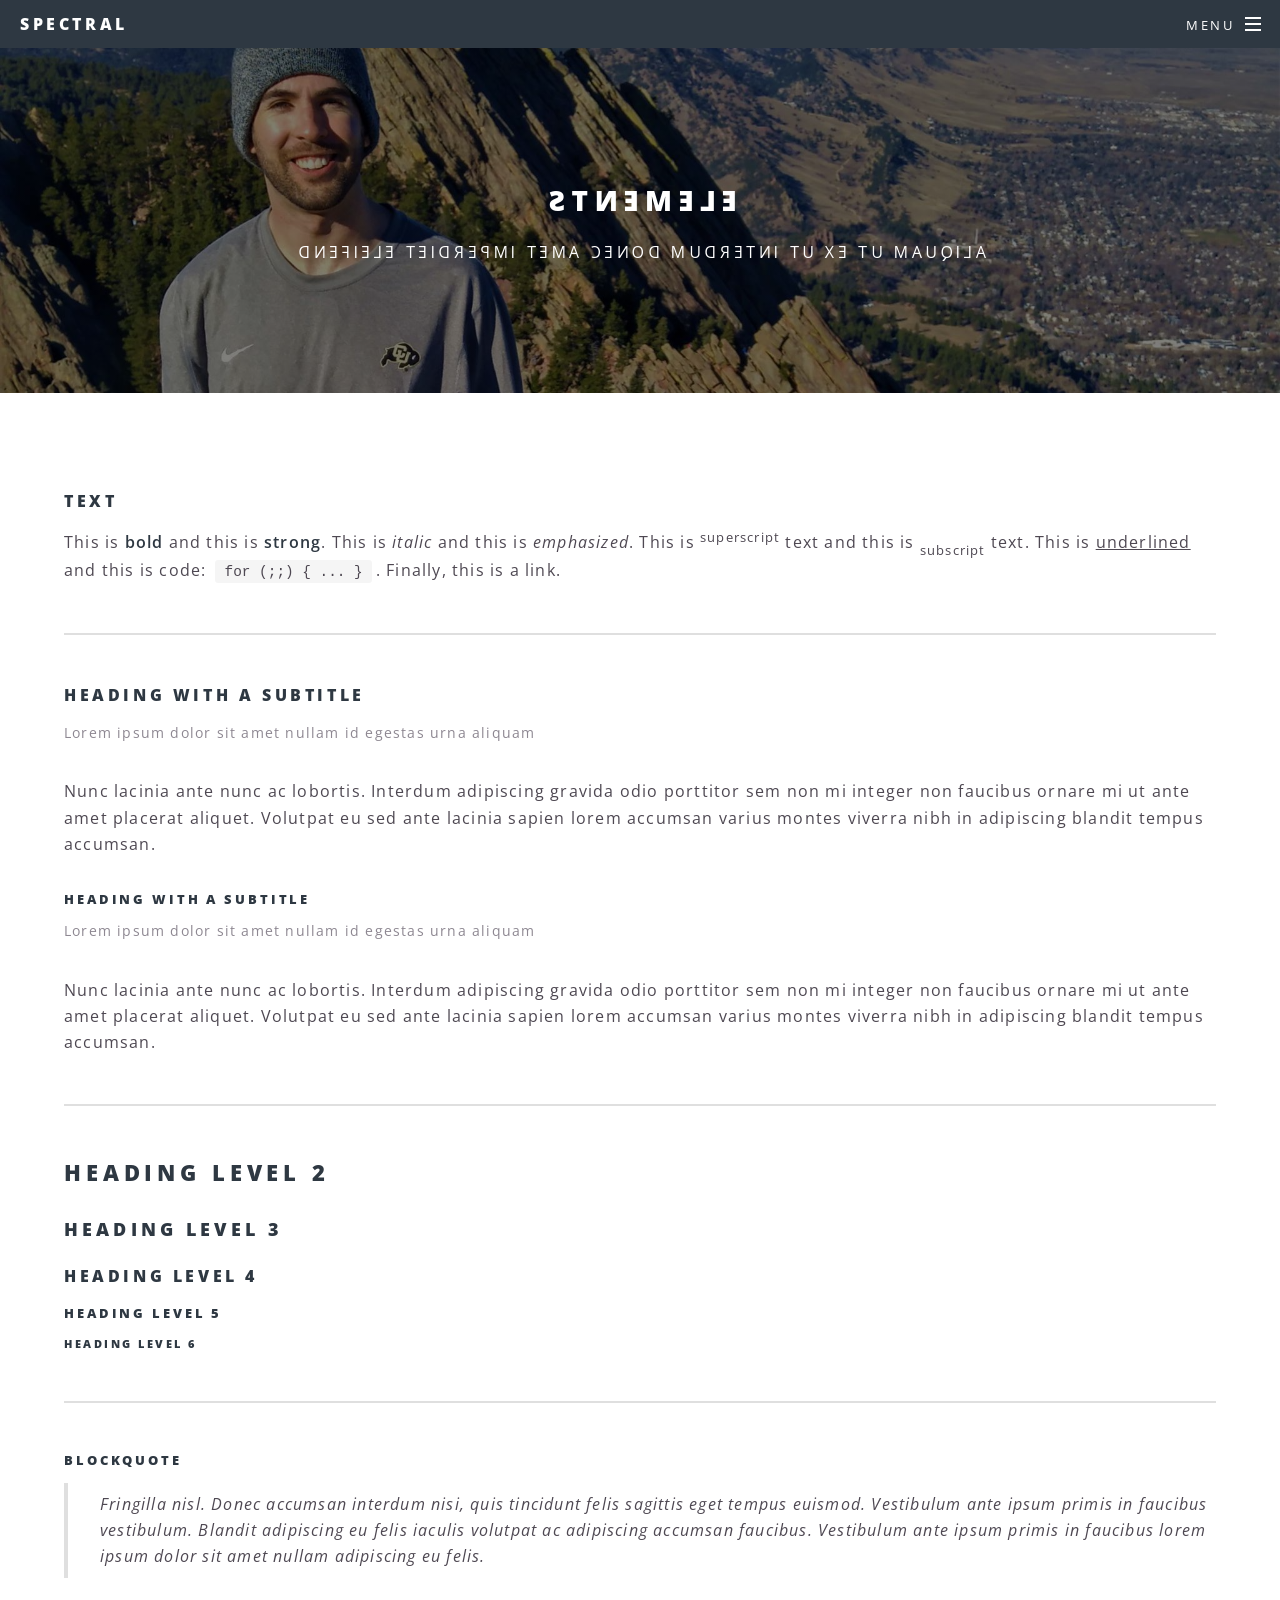
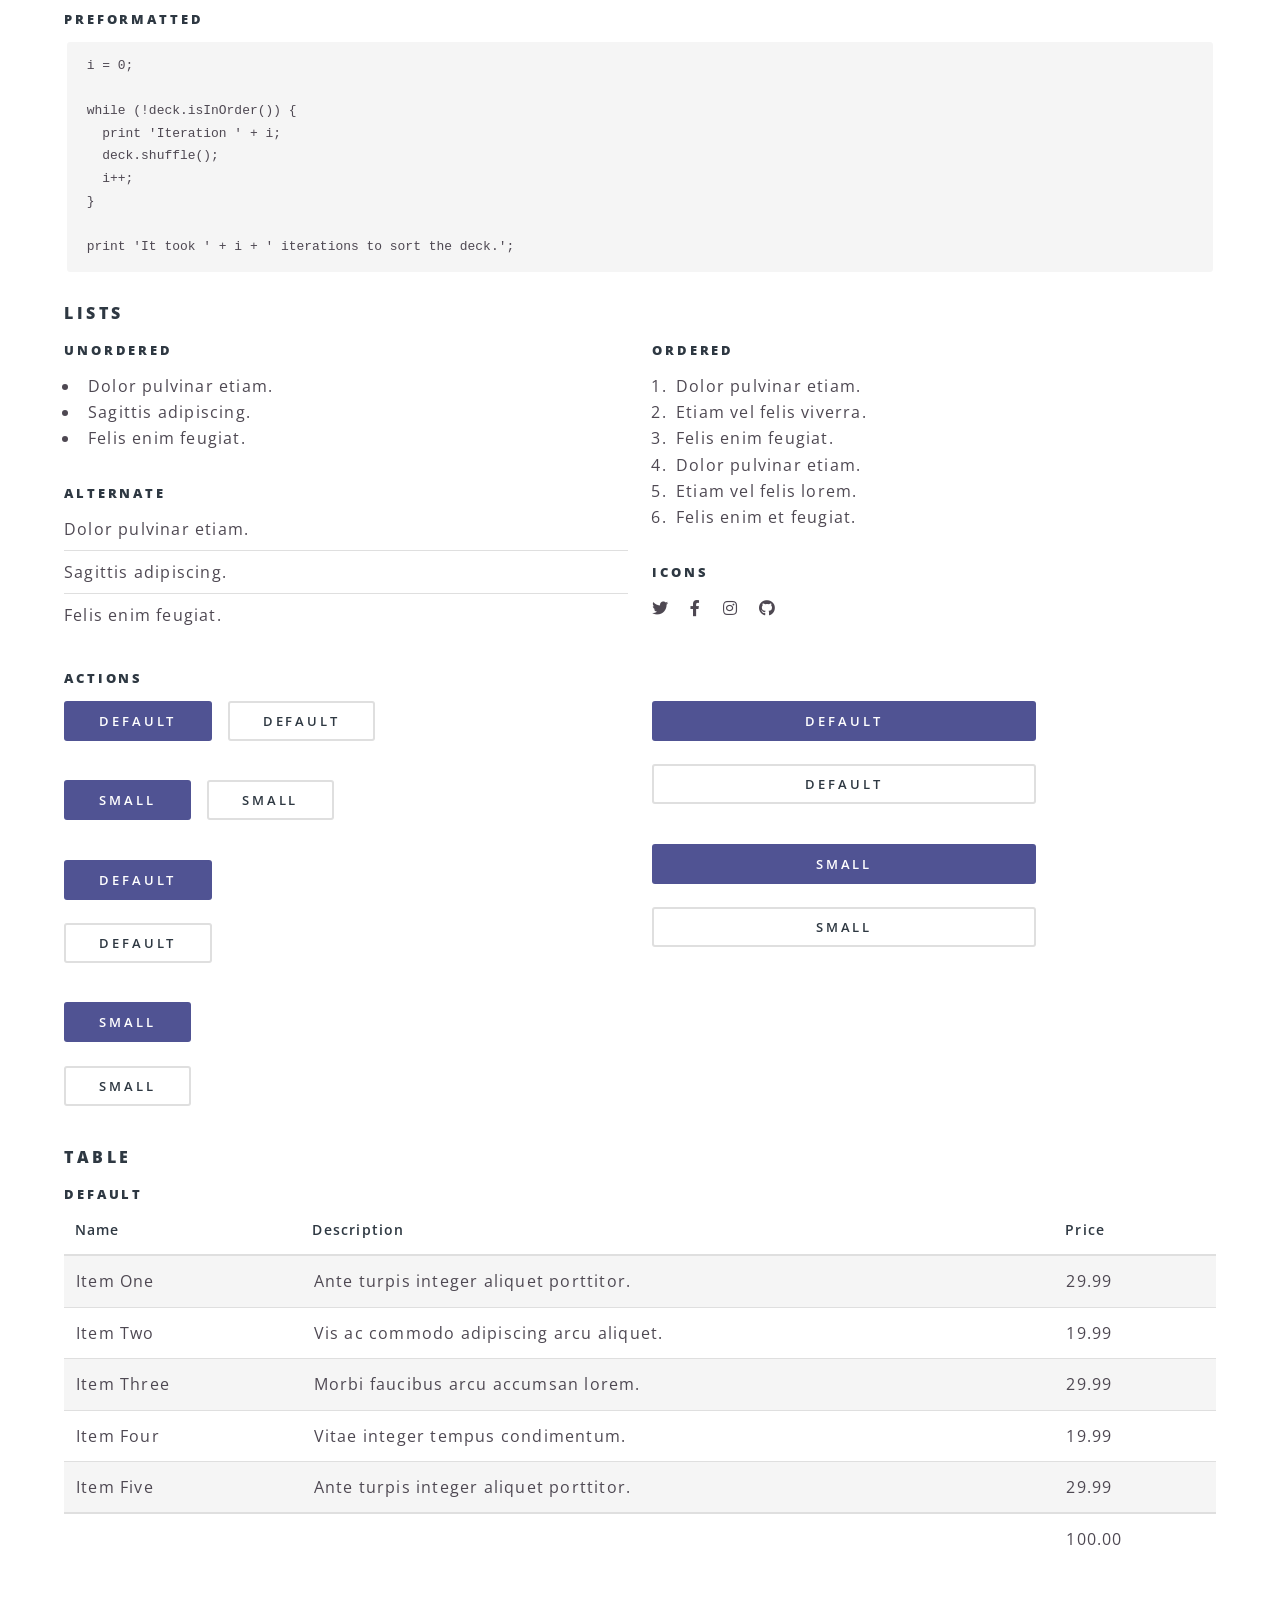
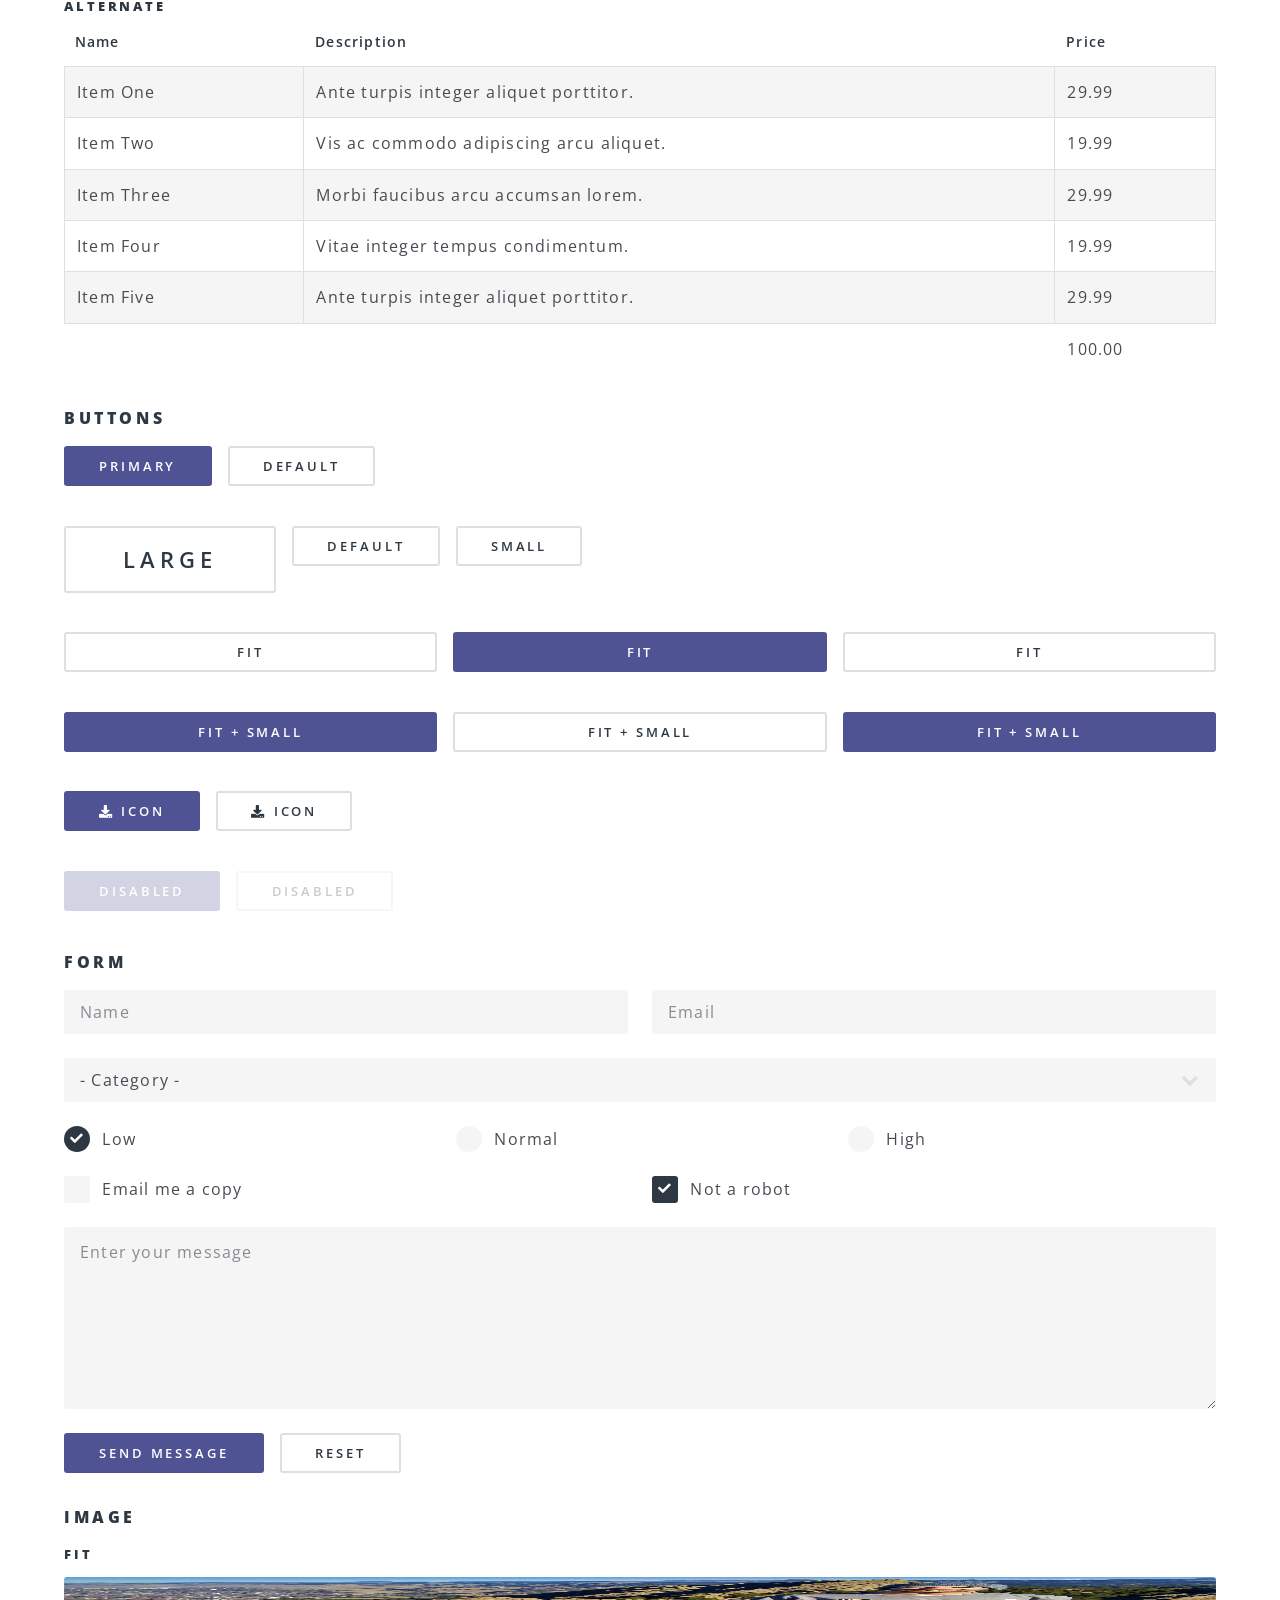
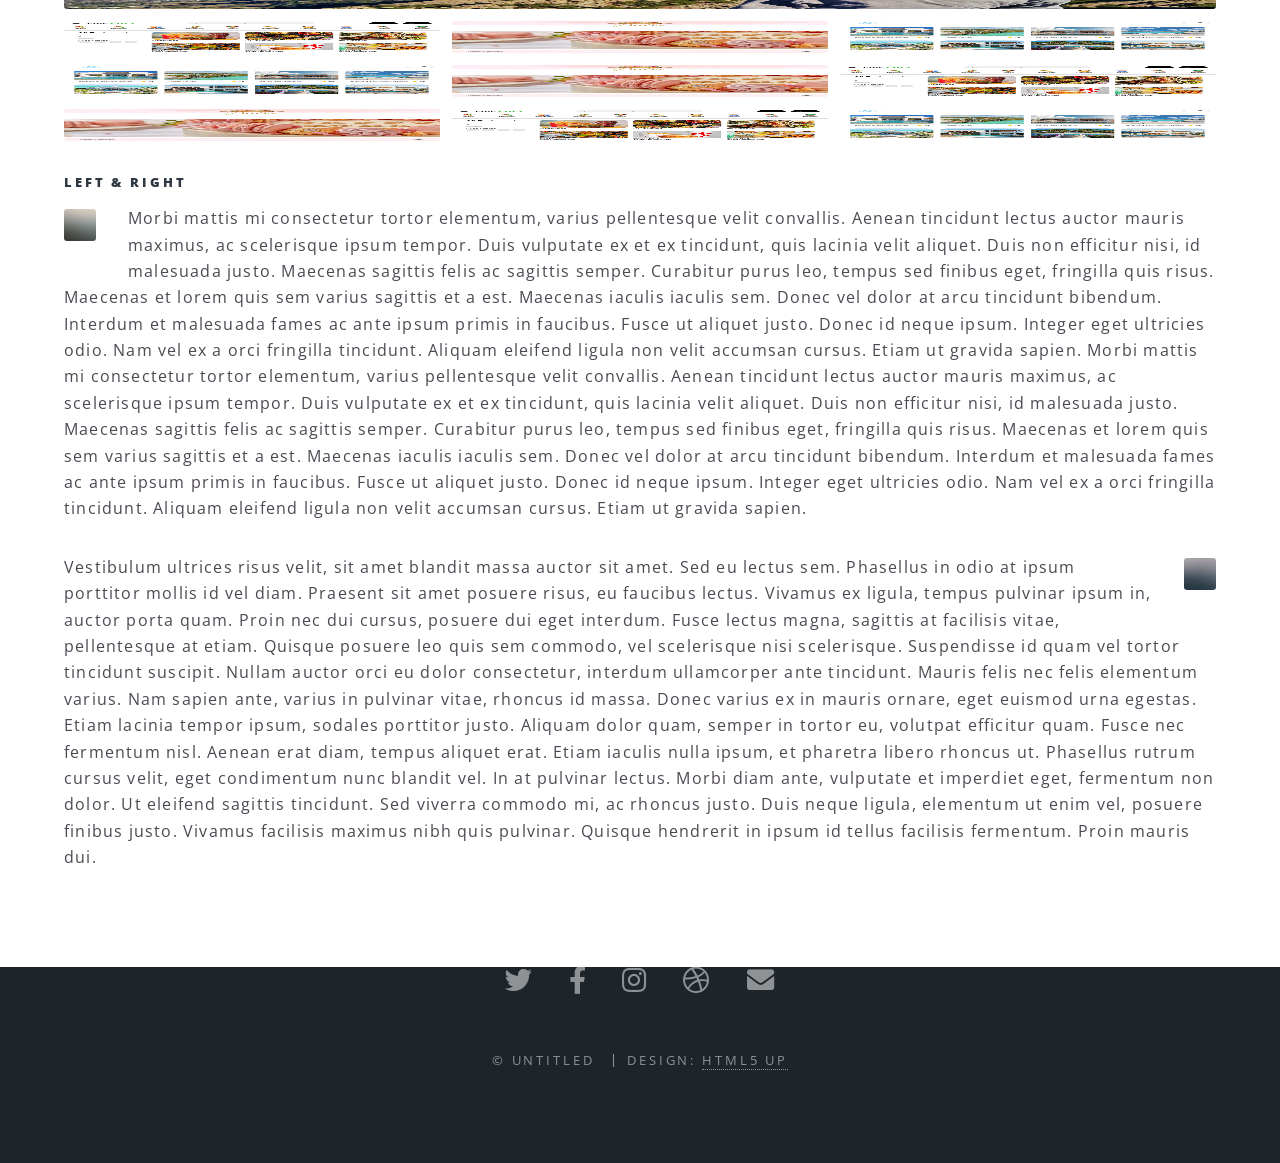
<file: elements.html>
<!DOCTYPE html>
<!--
	Spectral by HTML5 UP
	html5up.net | @ajlkn
	Free for personal and commercial use under the CCA 3.0 license (html5up.net/license)
-->
<html>
  <head>
    <title>Elements - Spectral by HTML5 UP</title>
    <meta charset="utf-8" />
    <meta
      name="viewport"
      content="width=device-width, initial-scale=1, user-scalable=no"
    />
    <link rel="stylesheet" href="assets/css/main.css" />
    <noscript
      ><link rel="stylesheet" href="assets/css/noscript.css"
    /></noscript>
  </head>
  <body class="is-preload">
    <!-- Page Wrapper -->
    <div id="page-wrapper">
      <!-- Header -->
      <header id="header">
        <h1><a href="index.html">Spectral</a></h1>
        <nav id="nav">
          <ul>
            <li class="special">
              <a href="#menu" class="menuToggle"><span>Menu</span></a>
              <div id="menu">
                <ul>
                  <li><a href="index.html">Home</a></li>
                  <li><a href="generic.html">Generic</a></li>
                  <li><a href="elements.html">Elements</a></li>
                  <li><a href="#">Sign Up</a></li>
                  <li><a href="#">Log In</a></li>
                </ul>
              </div>
            </li>
          </ul>
        </nav>
      </header>

      <!-- Main -->
      <article id="main">
        <header>
          <h2>Elements</h2>
          <p>Aliquam ut ex ut interdum donec amet imperdiet eleifend</p>
        </header>
        <section class="wrapper style5">
          <div class="inner">
            <section>
              <h4>Text</h4>
              <p>
                This is <b>bold</b> and this is <strong>strong</strong>. This is
                <i>italic</i> and this is <em>emphasized</em>. This is
                <sup>superscript</sup> text and this is
                <sub>subscript</sub> text. This is <u>underlined</u> and this is
                code: <code>for (;;) { ... }</code>. Finally,
                <a href="#">this is a link</a>.
              </p>
              <hr />
              <header>
                <h4>Heading with a Subtitle</h4>
                <p>Lorem ipsum dolor sit amet nullam id egestas urna aliquam</p>
              </header>
              <p>
                Nunc lacinia ante nunc ac lobortis. Interdum adipiscing gravida
                odio porttitor sem non mi integer non faucibus ornare mi ut ante
                amet placerat aliquet. Volutpat eu sed ante lacinia sapien lorem
                accumsan varius montes viverra nibh in adipiscing blandit tempus
                accumsan.
              </p>
              <header>
                <h5>Heading with a Subtitle</h5>
                <p>Lorem ipsum dolor sit amet nullam id egestas urna aliquam</p>
              </header>
              <p>
                Nunc lacinia ante nunc ac lobortis. Interdum adipiscing gravida
                odio porttitor sem non mi integer non faucibus ornare mi ut ante
                amet placerat aliquet. Volutpat eu sed ante lacinia sapien lorem
                accumsan varius montes viverra nibh in adipiscing blandit tempus
                accumsan.
              </p>
              <hr />
              <h2>Heading Level 2</h2>
              <h3>Heading Level 3</h3>
              <h4>Heading Level 4</h4>
              <h5>Heading Level 5</h5>
              <h6>Heading Level 6</h6>
              <hr />
              <h5>Blockquote</h5>
              <blockquote>
                Fringilla nisl. Donec accumsan interdum nisi, quis tincidunt
                felis sagittis eget tempus euismod. Vestibulum ante ipsum primis
                in faucibus vestibulum. Blandit adipiscing eu felis iaculis
                volutpat ac adipiscing accumsan faucibus. Vestibulum ante ipsum
                primis in faucibus lorem ipsum dolor sit amet nullam adipiscing
                eu felis.
              </blockquote>
              <h5>Preformatted</h5>
              <pre><code>i = 0;

while (!deck.isInOrder()) {
  print 'Iteration ' + i;
  deck.shuffle();
  i++;
}

print 'It took ' + i + ' iterations to sort the deck.';</code></pre>
            </section>

            <section>
              <h4>Lists</h4>
              <div class="row">
                <div class="col-6 col-12-medium">
                  <h5>Unordered</h5>
                  <ul>
                    <li>Dolor pulvinar etiam.</li>
                    <li>Sagittis adipiscing.</li>
                    <li>Felis enim feugiat.</li>
                  </ul>
                  <h5>Alternate</h5>
                  <ul class="alt">
                    <li>Dolor pulvinar etiam.</li>
                    <li>Sagittis adipiscing.</li>
                    <li>Felis enim feugiat.</li>
                  </ul>
                </div>
                <div class="col-6 col-12-medium">
                  <h5>Ordered</h5>
                  <ol>
                    <li>Dolor pulvinar etiam.</li>
                    <li>Etiam vel felis viverra.</li>
                    <li>Felis enim feugiat.</li>
                    <li>Dolor pulvinar etiam.</li>
                    <li>Etiam vel felis lorem.</li>
                    <li>Felis enim et feugiat.</li>
                  </ol>
                  <h5>Icons</h5>
                  <ul class="icons">
                    <li>
                      <a href="#" class="icon brands fa-twitter"
                        ><span class="label">Twitter</span></a
                      >
                    </li>
                    <li>
                      <a href="#" class="icon brands fa-facebook-f"
                        ><span class="label">Facebook</span></a
                      >
                    </li>
                    <li>
                      <a href="#" class="icon brands fa-instagram"
                        ><span class="label">Instagram</span></a
                      >
                    </li>
                    <li>
                      <a href="#" class="icon brands fa-github"
                        ><span class="label">Github</span></a
                      >
                    </li>
                  </ul>
                </div>
              </div>
              <h5>Actions</h5>
              <div class="row">
                <div class="col-6 col-12-medium">
                  <ul class="actions">
                    <li><a href="#" class="button primary">Default</a></li>
                    <li><a href="#" class="button">Default</a></li>
                  </ul>
                  <ul class="actions small">
                    <li><a href="#" class="button primary small">Small</a></li>
                    <li><a href="#" class="button small">Small</a></li>
                  </ul>
                  <ul class="actions stacked">
                    <li><a href="#" class="button primary">Default</a></li>
                    <li><a href="#" class="button">Default</a></li>
                  </ul>
                  <ul class="actions stacked">
                    <li><a href="#" class="button primary small">Small</a></li>
                    <li><a href="#" class="button small">Small</a></li>
                  </ul>
                </div>
                <div class="col-6 col-12-medium">
                  <ul class="actions stacked">
                    <li><a href="#" class="button primary fit">Default</a></li>
                    <li><a href="#" class="button fit">Default</a></li>
                  </ul>
                  <ul class="actions stacked">
                    <li>
                      <a href="#" class="button primary small fit">Small</a>
                    </li>
                    <li><a href="#" class="button small fit">Small</a></li>
                  </ul>
                </div>
              </div>
            </section>

            <section>
              <h4>Table</h4>
              <h5>Default</h5>
              <div class="table-wrapper">
                <table>
                  <thead>
                    <tr>
                      <th>Name</th>
                      <th>Description</th>
                      <th>Price</th>
                    </tr>
                  </thead>
                  <tbody>
                    <tr>
                      <td>Item One</td>
                      <td>Ante turpis integer aliquet porttitor.</td>
                      <td>29.99</td>
                    </tr>
                    <tr>
                      <td>Item Two</td>
                      <td>Vis ac commodo adipiscing arcu aliquet.</td>
                      <td>19.99</td>
                    </tr>
                    <tr>
                      <td>Item Three</td>
                      <td>Morbi faucibus arcu accumsan lorem.</td>
                      <td>29.99</td>
                    </tr>
                    <tr>
                      <td>Item Four</td>
                      <td>Vitae integer tempus condimentum.</td>
                      <td>19.99</td>
                    </tr>
                    <tr>
                      <td>Item Five</td>
                      <td>Ante turpis integer aliquet porttitor.</td>
                      <td>29.99</td>
                    </tr>
                  </tbody>
                  <tfoot>
                    <tr>
                      <td colspan="2"></td>
                      <td>100.00</td>
                    </tr>
                  </tfoot>
                </table>
              </div>

              <h5>Alternate</h5>
              <div class="table-wrapper">
                <table class="alt">
                  <thead>
                    <tr>
                      <th>Name</th>
                      <th>Description</th>
                      <th>Price</th>
                    </tr>
                  </thead>
                  <tbody>
                    <tr>
                      <td>Item One</td>
                      <td>Ante turpis integer aliquet porttitor.</td>
                      <td>29.99</td>
                    </tr>
                    <tr>
                      <td>Item Two</td>
                      <td>Vis ac commodo adipiscing arcu aliquet.</td>
                      <td>19.99</td>
                    </tr>
                    <tr>
                      <td>Item Three</td>
                      <td>Morbi faucibus arcu accumsan lorem.</td>
                      <td>29.99</td>
                    </tr>
                    <tr>
                      <td>Item Four</td>
                      <td>Vitae integer tempus condimentum.</td>
                      <td>19.99</td>
                    </tr>
                    <tr>
                      <td>Item Five</td>
                      <td>Ante turpis integer aliquet porttitor.</td>
                      <td>29.99</td>
                    </tr>
                  </tbody>
                  <tfoot>
                    <tr>
                      <td colspan="2"></td>
                      <td>100.00</td>
                    </tr>
                  </tfoot>
                </table>
              </div>
            </section>

            <section>
              <h4>Buttons</h4>
              <ul class="actions">
                <li><a href="#" class="button primary">Primary</a></li>
                <li><a href="#" class="button">Default</a></li>
              </ul>
              <ul class="actions">
                <li><a href="#" class="button large">Large</a></li>
                <li><a href="#" class="button">Default</a></li>
                <li><a href="#" class="button small">Small</a></li>
              </ul>
              <ul class="actions fit">
                <li><a href="#" class="button fit">Fit</a></li>
                <li><a href="#" class="button primary fit">Fit</a></li>
                <li><a href="#" class="button fit">Fit</a></li>
              </ul>
              <ul class="actions fit small">
                <li>
                  <a href="#" class="button primary fit small">Fit + Small</a>
                </li>
                <li><a href="#" class="button fit small">Fit + Small</a></li>
                <li>
                  <a href="#" class="button primary fit small">Fit + Small</a>
                </li>
              </ul>
              <ul class="actions">
                <li>
                  <a href="#" class="button primary icon solid fa-download"
                    >Icon</a
                  >
                </li>
                <li>
                  <a href="#" class="button icon solid fa-download">Icon</a>
                </li>
              </ul>
              <ul class="actions">
                <li><span class="button primary disabled">Disabled</span></li>
                <li><span class="button disabled">Disabled</span></li>
              </ul>
            </section>

            <section>
              <h4>Form</h4>
              <form method="post" action="#">
                <div class="row gtr-uniform">
                  <div class="col-6 col-12-xsmall">
                    <input
                      type="text"
                      name="demo-name"
                      id="demo-name"
                      value=""
                      placeholder="Name"
                    />
                  </div>
                  <div class="col-6 col-12-xsmall">
                    <input
                      type="email"
                      name="demo-email"
                      id="demo-email"
                      value=""
                      placeholder="Email"
                    />
                  </div>
                  <div class="col-12">
                    <select name="demo-category" id="demo-category">
                      <option value="">- Category -</option>
                      <option value="1">Manufacturing</option>
                      <option value="1">Shipping</option>
                      <option value="1">Administration</option>
                      <option value="1">Human Resources</option>
                    </select>
                  </div>
                  <div class="col-4 col-12-small">
                    <input
                      type="radio"
                      id="demo-priority-low"
                      name="demo-priority"
                      checked
                    />
                    <label for="demo-priority-low">Low</label>
                  </div>
                  <div class="col-4 col-12-small">
                    <input
                      type="radio"
                      id="demo-priority-normal"
                      name="demo-priority"
                    />
                    <label for="demo-priority-normal">Normal</label>
                  </div>
                  <div class="col-4 col-12-small">
                    <input
                      type="radio"
                      id="demo-priority-high"
                      name="demo-priority"
                    />
                    <label for="demo-priority-high">High</label>
                  </div>
                  <div class="col-6 col-12-small">
                    <input type="checkbox" id="demo-copy" name="demo-copy" />
                    <label for="demo-copy">Email me a copy</label>
                  </div>
                  <div class="col-6 col-12-small">
                    <input
                      type="checkbox"
                      id="demo-human"
                      name="demo-human"
                      checked
                    />
                    <label for="demo-human">Not a robot</label>
                  </div>
                  <div class="col-12">
                    <textarea
                      name="demo-message"
                      id="demo-message"
                      placeholder="Enter your message"
                      rows="6"
                    ></textarea>
                  </div>
                  <div class="col-12">
                    <ul class="actions">
                      <li>
                        <input
                          type="submit"
                          value="Send Message"
                          class="primary"
                        />
                      </li>
                      <li><input type="reset" value="Reset" /></li>
                    </ul>
                  </div>
                </div>
              </form>
            </section>

            <section>
              <h4>Image</h4>
              <h5>Fit</h5>
              <div class="box alt">
                <div class="row gtr-50 gtr-uniform">
                  <div class="col-12">
                    <span class="image fit"
                      ><img src="images/flatironWide.jpeg" alt=""
                    /></span>
                  </div>
                  <div class="col-4">
                    <span class="image fit"
                      ><img src="images/pic01.jpg" alt=""
                    /></span>
                  </div>
                  <div class="col-4">
                    <span class="image fit"
                      ><img src="images/pic02.jpg" alt=""
                    /></span>
                  </div>
                  <div class="col-4">
                    <span class="image fit"
                      ><img src="images/pic03.jpg" alt=""
                    /></span>
                  </div>
                  <div class="col-4">
                    <span class="image fit"
                      ><img src="images/pic03.jpg" alt=""
                    /></span>
                  </div>
                  <div class="col-4">
                    <span class="image fit"
                      ><img src="images/pic02.jpg" alt=""
                    /></span>
                  </div>
                  <div class="col-4">
                    <span class="image fit"
                      ><img src="images/pic01.jpg" alt=""
                    /></span>
                  </div>
                  <div class="col-4">
                    <span class="image fit"
                      ><img src="images/pic02.jpg" alt=""
                    /></span>
                  </div>
                  <div class="col-4">
                    <span class="image fit"
                      ><img src="images/pic01.jpg" alt=""
                    /></span>
                  </div>
                  <div class="col-4">
                    <span class="image fit"
                      ><img src="images/pic03.jpg" alt=""
                    /></span>
                  </div>
                </div>
              </div>
              <h5>Left &amp; Right</h5>
              <p>
                <span class="image left"
                  ><img src="images/pic04.jpg" alt="" /></span
                >Morbi mattis mi consectetur tortor elementum, varius
                pellentesque velit convallis. Aenean tincidunt lectus auctor
                mauris maximus, ac scelerisque ipsum tempor. Duis vulputate ex
                et ex tincidunt, quis lacinia velit aliquet. Duis non efficitur
                nisi, id malesuada justo. Maecenas sagittis felis ac sagittis
                semper. Curabitur purus leo, tempus sed finibus eget, fringilla
                quis risus. Maecenas et lorem quis sem varius sagittis et a est.
                Maecenas iaculis iaculis sem. Donec vel dolor at arcu tincidunt
                bibendum. Interdum et malesuada fames ac ante ipsum primis in
                faucibus. Fusce ut aliquet justo. Donec id neque ipsum. Integer
                eget ultricies odio. Nam vel ex a orci fringilla tincidunt.
                Aliquam eleifend ligula non velit accumsan cursus. Etiam ut
                gravida sapien. Morbi mattis mi consectetur tortor elementum,
                varius pellentesque velit convallis. Aenean tincidunt lectus
                auctor mauris maximus, ac scelerisque ipsum tempor. Duis
                vulputate ex et ex tincidunt, quis lacinia velit aliquet. Duis
                non efficitur nisi, id malesuada justo. Maecenas sagittis felis
                ac sagittis semper. Curabitur purus leo, tempus sed finibus
                eget, fringilla quis risus. Maecenas et lorem quis sem varius
                sagittis et a est. Maecenas iaculis iaculis sem. Donec vel dolor
                at arcu tincidunt bibendum. Interdum et malesuada fames ac ante
                ipsum primis in faucibus. Fusce ut aliquet justo. Donec id neque
                ipsum. Integer eget ultricies odio. Nam vel ex a orci fringilla
                tincidunt. Aliquam eleifend ligula non velit accumsan cursus.
                Etiam ut gravida sapien.
              </p>
              <p>
                <span class="image right"
                  ><img src="images/pic05.jpg" alt="" /></span
                >Vestibulum ultrices risus velit, sit amet blandit massa auctor
                sit amet. Sed eu lectus sem. Phasellus in odio at ipsum
                porttitor mollis id vel diam. Praesent sit amet posuere risus,
                eu faucibus lectus. Vivamus ex ligula, tempus pulvinar ipsum in,
                auctor porta quam. Proin nec dui cursus, posuere dui eget
                interdum. Fusce lectus magna, sagittis at facilisis vitae,
                pellentesque at etiam. Quisque posuere leo quis sem commodo, vel
                scelerisque nisi scelerisque. Suspendisse id quam vel tortor
                tincidunt suscipit. Nullam auctor orci eu dolor consectetur,
                interdum ullamcorper ante tincidunt. Mauris felis nec felis
                elementum varius. Nam sapien ante, varius in pulvinar vitae,
                rhoncus id massa. Donec varius ex in mauris ornare, eget euismod
                urna egestas. Etiam lacinia tempor ipsum, sodales porttitor
                justo. Aliquam dolor quam, semper in tortor eu, volutpat
                efficitur quam. Fusce nec fermentum nisl. Aenean erat diam,
                tempus aliquet erat. Etiam iaculis nulla ipsum, et pharetra
                libero rhoncus ut. Phasellus rutrum cursus velit, eget
                condimentum nunc blandit vel. In at pulvinar lectus. Morbi diam
                ante, vulputate et imperdiet eget, fermentum non dolor. Ut
                eleifend sagittis tincidunt. Sed viverra commodo mi, ac rhoncus
                justo. Duis neque ligula, elementum ut enim vel, posuere finibus
                justo. Vivamus facilisis maximus nibh quis pulvinar. Quisque
                hendrerit in ipsum id tellus facilisis fermentum. Proin mauris
                dui.
              </p>
            </section>
          </div>
        </section>
      </article>

      <!-- Footer -->
      <footer id="footer">
        <ul class="icons">
          <li>
            <a href="#" class="icon brands fa-twitter"
              ><span class="label">Twitter</span></a
            >
          </li>
          <li>
            <a href="#" class="icon brands fa-facebook-f"
              ><span class="label">Facebook</span></a
            >
          </li>
          <li>
            <a href="#" class="icon brands fa-instagram"
              ><span class="label">Instagram</span></a
            >
          </li>
          <li>
            <a href="#" class="icon brands fa-dribbble"
              ><span class="label">Dribbble</span></a
            >
          </li>
          <li>
            <a href="#" class="icon solid fa-envelope"
              ><span class="label">Email</span></a
            >
          </li>
        </ul>
        <ul class="copyright">
          <li>&copy; Untitled</li>
          <li>Design: <a href="http://html5up.net">HTML5 UP</a></li>
        </ul>
      </footer>
    </div>

    <!-- Scripts -->
    <script src="assets/js/jquery.min.js"></script>
    <script src="assets/js/jquery.scrollex.min.js"></script>
    <script src="assets/js/jquery.scrolly.min.js"></script>
    <script src="assets/js/browser.min.js"></script>
    <script src="assets/js/breakpoints.min.js"></script>
    <script src="assets/js/util.js"></script>
    <script src="assets/js/main.js"></script>
  </body>
</html>
</file>
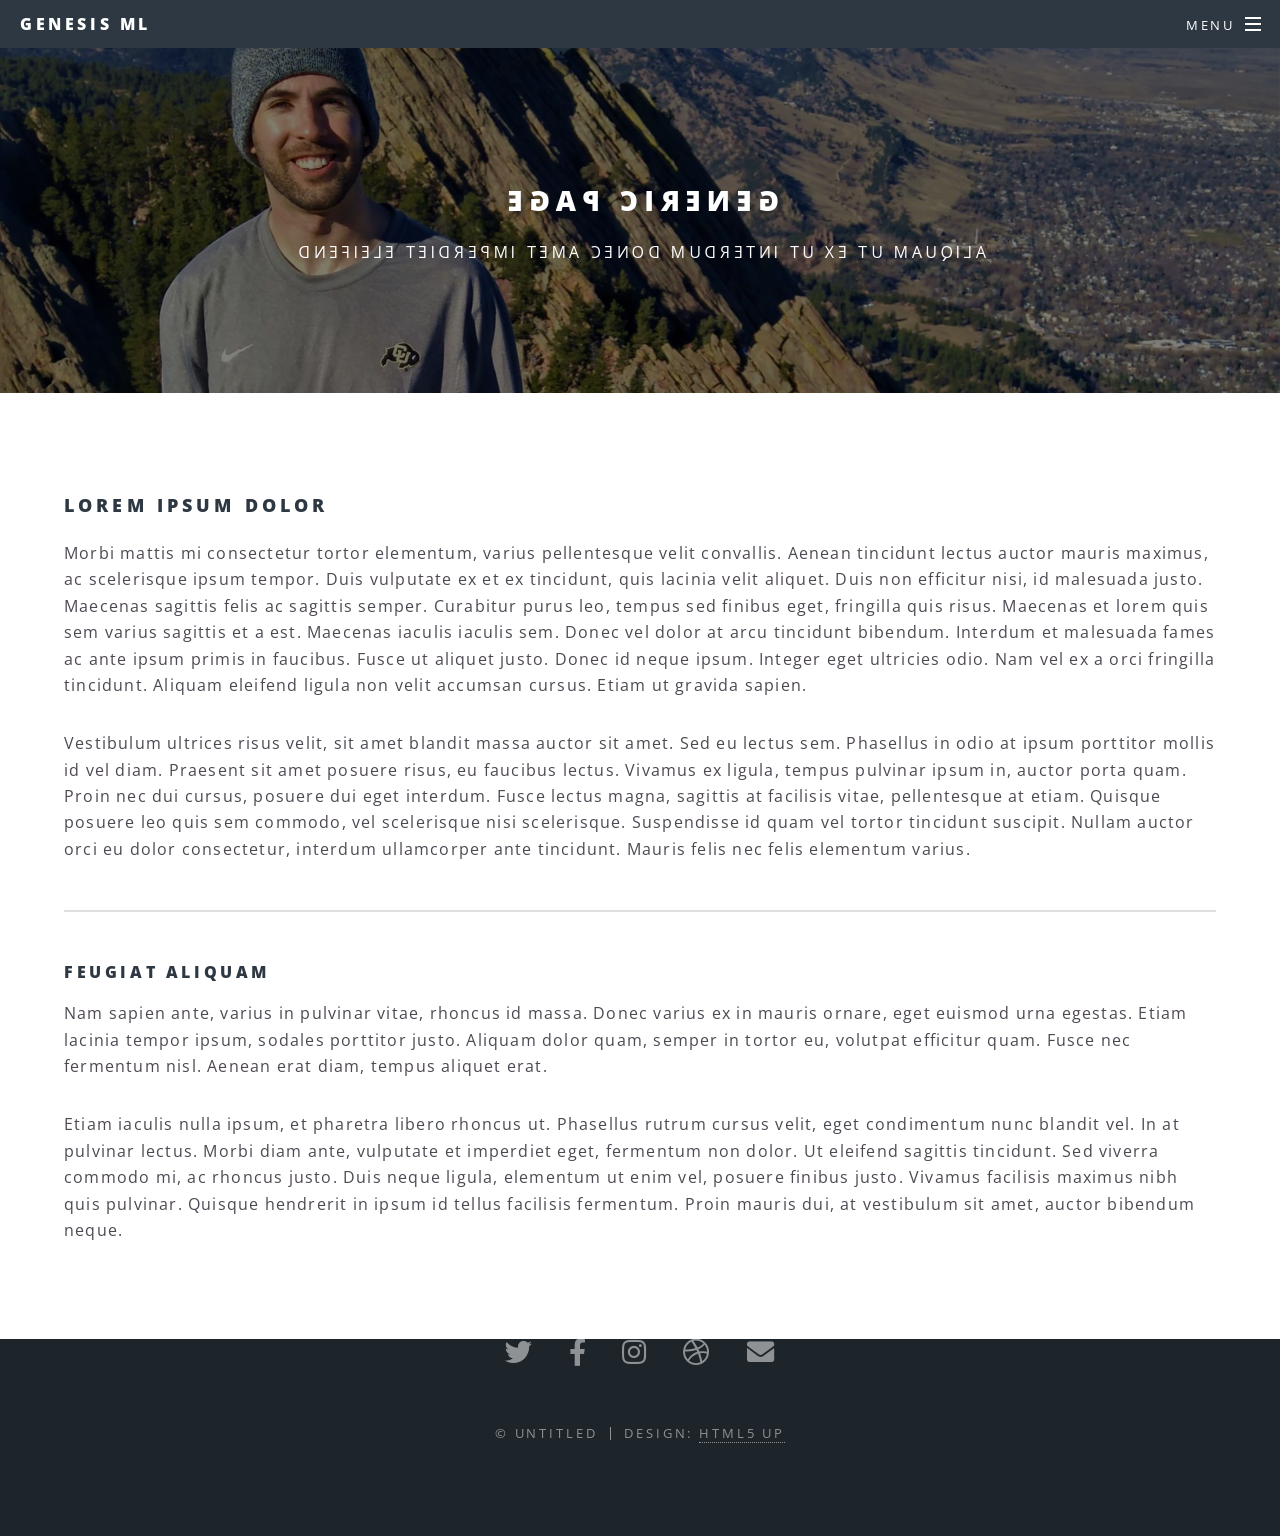
<file: generic.html>
<!DOCTYPE HTML>
<!--
	Spectral by HTML5 UP
	html5up.net | @ajlkn
	Free for personal and commercial use under the CCA 3.0 license (html5up.net/license)
-->
<html>
	<head>
		<title>Generic - Spectral by HTML5 UP</title>
		<meta charset="utf-8" />
		<meta name="viewport" content="width=device-width, initial-scale=1, user-scalable=no" />
		<link rel="stylesheet" href="assets/css/main.css" />
		<noscript><link rel="stylesheet" href="assets/css/noscript.css" /></noscript>
	</head>
	<body class="is-preload">

		<!-- Page Wrapper -->
			<div id="page-wrapper">

				<!-- Header -->
					<header id="header">
						<h1><a href="index.html">Genesis Ml</a></h1>
						<nav id="nav">
							<ul>
								<li class="special">
									<a href="#menu" class="menuToggle"><span>Menu</span></a>
									<div id="menu">
										<ul>
											<li><a href="index.html">Home</a></li>
											<li><a href="generic.html">Generic</a></li>
											<li><a href="elements.html">Elements</a></li>
											<li><a href="#">Sign Up</a></li>
											<li><a href="#">Log In</a></li>
										</ul>
									</div>
								</li>
							</ul>
						</nav>
					</header>

				<!-- Main -->
					<article id="main">
						<header>
							<h2>Generic Page</h2>
							<p>Aliquam ut ex ut interdum donec amet imperdiet eleifend</p>
						</header>
						<section class="wrapper style5">
							<div class="inner">

								<h3>Lorem ipsum dolor</h3>
								<p>Morbi mattis mi consectetur tortor elementum, varius pellentesque velit convallis. Aenean tincidunt lectus auctor mauris maximus, ac scelerisque ipsum tempor. Duis vulputate ex et ex tincidunt, quis lacinia velit aliquet. Duis non efficitur nisi, id malesuada justo. Maecenas sagittis felis ac sagittis semper. Curabitur purus leo, tempus sed finibus eget, fringilla quis risus. Maecenas et lorem quis sem varius sagittis et a est. Maecenas iaculis iaculis sem. Donec vel dolor at arcu tincidunt bibendum. Interdum et malesuada fames ac ante ipsum primis in faucibus. Fusce ut aliquet justo. Donec id neque ipsum. Integer eget ultricies odio. Nam vel ex a orci fringilla tincidunt. Aliquam eleifend ligula non velit accumsan cursus. Etiam ut gravida sapien.</p>

								<p>Vestibulum ultrices risus velit, sit amet blandit massa auctor sit amet. Sed eu lectus sem. Phasellus in odio at ipsum porttitor mollis id vel diam. Praesent sit amet posuere risus, eu faucibus lectus. Vivamus ex ligula, tempus pulvinar ipsum in, auctor porta quam. Proin nec dui cursus, posuere dui eget interdum. Fusce lectus magna, sagittis at facilisis vitae, pellentesque at etiam. Quisque posuere leo quis sem commodo, vel scelerisque nisi scelerisque. Suspendisse id quam vel tortor tincidunt suscipit. Nullam auctor orci eu dolor consectetur, interdum ullamcorper ante tincidunt. Mauris felis nec felis elementum varius.</p>

								<hr />

								<h4>Feugiat aliquam</h4>
								<p>Nam sapien ante, varius in pulvinar vitae, rhoncus id massa. Donec varius ex in mauris ornare, eget euismod urna egestas. Etiam lacinia tempor ipsum, sodales porttitor justo. Aliquam dolor quam, semper in tortor eu, volutpat efficitur quam. Fusce nec fermentum nisl. Aenean erat diam, tempus aliquet erat.</p>

								<p>Etiam iaculis nulla ipsum, et pharetra libero rhoncus ut. Phasellus rutrum cursus velit, eget condimentum nunc blandit vel. In at pulvinar lectus. Morbi diam ante, vulputate et imperdiet eget, fermentum non dolor. Ut eleifend sagittis tincidunt. Sed viverra commodo mi, ac rhoncus justo. Duis neque ligula, elementum ut enim vel, posuere finibus justo. Vivamus facilisis maximus nibh quis pulvinar. Quisque hendrerit in ipsum id tellus facilisis fermentum. Proin mauris dui, at vestibulum sit amet, auctor bibendum neque.</p>

							</div>
						</section>
					</article>

				<!-- Footer -->
					<footer id="footer">
						<ul class="icons">
							<li><a href="#" class="icon brands fa-twitter"><span class="label">Twitter</span></a></li>
							<li><a href="#" class="icon brands fa-facebook-f"><span class="label">Facebook</span></a></li>
							<li><a href="#" class="icon brands fa-instagram"><span class="label">Instagram</span></a></li>
							<li><a href="#" class="icon brands fa-dribbble"><span class="label">Dribbble</span></a></li>
							<li><a href="#" class="icon solid fa-envelope"><span class="label">Email</span></a></li>
						</ul>
						<ul class="copyright">
							<li>&copy; Untitled</li><li>Design: <a href="http://html5up.net">HTML5 UP</a></li>
						</ul>
					</footer>

			</div>

		<!-- Scripts -->
			<script src="assets/js/jquery.min.js"></script>
			<script src="assets/js/jquery.scrollex.min.js"></script>
			<script src="assets/js/jquery.scrolly.min.js"></script>
			<script src="assets/js/browser.min.js"></script>
			<script src="assets/js/breakpoints.min.js"></script>
			<script src="assets/js/util.js"></script>
			<script src="assets/js/main.js"></script>

	</body>
</html>
</file>
<file: assets/css/noscript.css>
/*
	Spectral by HTML5 UP
	html5up.net | @ajlkn
	Free for personal and commercial use under the CCA 3.0 license (html5up.net/license)
*/

/* Banner */

	body.is-preload #banner h2 {
		-moz-transform: none;
		-webkit-transform: none;
		-ms-transform: none;
		transform: none;
		opacity: 1;
	}

		body.is-preload #banner h2:before, body.is-preload #banner h2:after {
			width: 100%;
		}

	body.is-preload #banner .more {
		-moz-transform: none;
		-webkit-transform: none;
		-ms-transform: none;
		transform: none;
		opacity: 1;
	}

	body.is-preload #banner:after {
		opacity: 0;
	}
</file>
<file: assets/css/main.css>
@import url(fontawesome-all.min.css);
@import url("https://fonts.googleapis.com/css?family=Open+Sans:400,400italic,600,600italic,800,800italic");

/*
	Spectral by HTML5 UP
	html5up.net | @ajlkn
	Free for personal and commercial use under the CCA 3.0 license (html5up.net/license)
*/

.inner img {
  width: 2rem;
  /* Set the width to the desired value, e.g., 100 pixels */
  height: 2rem;
  /* The height will be adjusted proportionally based on the width */
}

.inner a {
  border: none;
}

.icons-container {
  display: flex;
  flex-direction: row;
  justify-content: center;
  margin-top: -1rem;
  margin-bottom: 1rem;
  gap: 8px;
}

.spotlight h5:hover {
  color: #a5aaff;
}

.spotlight h5 {
  color: #2fe3d4;
}

.style2 header h2 {
  justify-content: center;
  align-items: center;
  display: flex;
  height: 6rem;
  /* width: 10rem; */
  padding-top: 5rem;
  padding-bottom: 3em;
  position: relative;
}

#contact {
  /* border: 2px solid red; */
  margin: 4rem;
}

.half {
  /* border: 2px solid green; */
  display: flex;
  flex-direction: row;
  width: 100%;
  justify-content: space-between;
}

.field {
  /* border: 2px solid yellow; */
  width: 47%;
  margin-bottom: 2rem;
}

.half input {
  border: 1px solid white;
}

#name {
  border: 1px solid white;
  border-radius: 5px;
}

#email {
  border: 1px solid white;
  border-radius: 5px;
}

#message {
  border: 1px solid white;
  border-radius: 5px;
}

.form {
  width: 100%;
  display: flex;
  justify-content: center;
  align-items: center;
  flex-direction: column;
}

.fields {
  /* border: 2px solid blue; */
  width: 60%;
  margin-bottom: 2rem;
}

html,
body,
div,
span,
applet,
object,
iframe,
h1,
h2,
h3,
h4,
h5,
h6,
p,
blockquote,
pre,
a,
abbr,
acronym,
address,
big,
cite,
code,
del,
dfn,
em,
img,
ins,
kbd,
q,
s,
samp,
small,
strike,
strong,
sub,
sup,
tt,
var,
b,
u,
i,
center,
dl,
dt,
dd,
ol,
ul,
li,
fieldset,
form,
label,
legend,
table,
caption,
tbody,
tfoot,
thead,
tr,
th,
td,
article,
aside,
canvas,
details,
embed,
figure,
figcaption,
footer,
header,
hgroup,
menu,
nav,
output,
ruby,
section,
summary,
time,
mark,
audio,
video {
  margin: 0;
  padding: 0;
  border: 0;
  font-size: 100%;
  font: inherit;
  vertical-align: baseline;
}

article,
aside,
details,
figcaption,
figure,
footer,
header,
hgroup,
menu,
nav,
section {
  display: block;
}

body {
  line-height: 1;
}

ol,
ul {
  list-style: none;
}

blockquote,
q {
  quotes: none;
}

blockquote:before,
blockquote:after,
q:before,
q:after {
  content: "";
  content: none;
}

table {
  border-collapse: collapse;
  border-spacing: 0;
}

body {
  -webkit-text-size-adjust: none;
}

mark {
  background-color: transparent;
  color: inherit;
}

input::-moz-focus-inner {
  border: 0;
  padding: 0;
}

input,
select,
textarea {
  -moz-appearance: none;
  -webkit-appearance: none;
  -ms-appearance: none;
  appearance: none;
}

/* Basic */

@-ms-viewport {
  width: device-width;
}

html {
  box-sizing: border-box;
}

*,
*:before,
*:after {
  box-sizing: inherit;
}

body {
  background: #2e3842;
}

body.is-preload *,
body.is-preload *:before,
body.is-preload *:after {
  -moz-animation: none !important;
  -webkit-animation: none !important;
  -ms-animation: none !important;
  animation: none !important;
  -moz-transition: none !important;
  -webkit-transition: none !important;
  -ms-transition: none !important;
  transition: none !important;
}

body,
input,
select,
textarea {
  color: #fff;
  font-family: "Open Sans", Helvetica, sans-serif;
  font-size: 15pt;
  font-weight: 400;
  letter-spacing: 0.075em;
  line-height: 1.65em;
}

@media screen and (max-width: 1680px) {
  body,
  input,
  select,
  textarea {
    font-size: 13pt;
  }
}

@media screen and (max-width: 1280px) {
  body,
  input,
  select,
  textarea {
    font-size: 12pt;
  }
}

@media screen and (max-width: 736px) {
  body,
  input,
  select,
  textarea {
    font-size: 11pt;
    letter-spacing: 0.0375em;
  }
}

a {
  -moz-transition: color 0.2s ease, border-bottom-color 0.2s ease;
  -webkit-transition: color 0.2s ease, border-bottom-color 0.2s ease;
  -ms-transition: color 0.2s ease, border-bottom-color 0.2s ease;
  transition: color 0.2s ease, border-bottom-color 0.2s ease;
  border-bottom: dotted 1px;
  color: inherit;
  text-decoration: none;
}

a:hover {
  border-bottom-color: transparent;
}

strong,
b {
  color: #fff;
  font-weight: 600;
}

em,
i {
  font-style: italic;
}

p {
  margin: 0 0 2em 0;
}

h1,
h2,
h3,
h4,
h5,
h6 {
  color: #fff;
  font-weight: 800;
  letter-spacing: 0.225em;
  line-height: 1em;
  margin: 0 0 1em 0;
  text-transform: uppercase;
}

h1 a,
h2 a,
h3 a,
h4 a,
h5 a,
h6 a {
  color: inherit;
  text-decoration: none;
}

h2 {
  font-size: 1.35em;
  line-height: 1.75em;
}

@media screen and (max-width: 736px) {
  h2 {
    font-size: 1.1em;
    line-height: 1.65em;
  }

  .style2 header h2 {
    /* border: 1px solid red; */
    padding-top: 0;
    margin-bottom: 0;
    padding-bottom: 0;
    height: 5rem;
  }

  header.major {
    /* border: 2px solid red; */
    /* padding-bottom: 0;
  margin-bottom: 0; */
  }

  #three li {
    /* border: 2px solid yellow; */
    padding-top: 0;
  }
}

h3 {
  font-size: 1.15em;
  line-height: 1.75em;
}

@media screen and (max-width: 736px) {
  h3 {
    font-size: 1em;
    line-height: 1.65em;
  }
}

h4 {
  font-size: 1em;
  line-height: 1.5em;
}

h5 {
  font-size: 0.8em;
  line-height: 1.5em;
}

h6 {
  font-size: 0.7em;
  line-height: 1.5em;
}

sub {
  font-size: 0.8em;
  position: relative;
  top: 0.5em;
}

sup {
  font-size: 0.8em;
  position: relative;
  top: -0.5em;
}

hr {
  border: 0;
  border-bottom: solid 2px #fff;
  margin: 3em 0;
}

hr.major {
  margin: 4.5em 0;
}

blockquote {
  border-left: solid 4px #fff;
  font-style: italic;
  margin: 0 0 2em 0;
  padding: 0.5em 0 0.5em 2em;
}

code {
  background: rgba(144, 144, 144, 0.25);
  border-radius: 3px;
  font-family: "Courier New", monospace;
  font-size: 0.9em;
  letter-spacing: 0;
  margin: 0 0.25em;
  padding: 0.25em 0.65em;
}

pre {
  -webkit-overflow-scrolling: touch;
  font-family: "Courier New", monospace;
  font-size: 0.9em;
  margin: 0 0 2em 0;
}

pre code {
  display: block;
  line-height: 1.75em;
  padding: 1em 1.5em;
  overflow-x: auto;
}

.align-left {
  text-align: left;
}

.align-center {
  text-align: center;
}

.align-right {
  text-align: right;
}

/* Row */

.row {
  display: flex;
  flex-wrap: wrap;
  box-sizing: border-box;
  align-items: stretch;
}

.row > * {
  box-sizing: border-box;
}

.row.gtr-uniform > * > :last-child {
  margin-bottom: 0;
}

.row.aln-left {
  justify-content: flex-start;
}

.row.aln-center {
  justify-content: center;
}

.row.aln-right {
  justify-content: flex-end;
}

.row.aln-top {
  align-items: flex-start;
}

.row.aln-middle {
  align-items: center;
}

.row.aln-bottom {
  align-items: flex-end;
}

.row > .imp {
  order: -1;
}

.row > .col-1 {
  width: 8.33333%;
}

.row > .off-1 {
  margin-left: 8.33333%;
}

.row > .col-2 {
  width: 16.66667%;
}

.row > .off-2 {
  margin-left: 16.66667%;
}

.row > .col-3 {
  width: 25%;
}

.row > .off-3 {
  margin-left: 25%;
}

.row > .col-4 {
  width: 33.33333%;
}

.row > .off-4 {
  margin-left: 33.33333%;
}

.row > .col-5 {
  width: 41.66667%;
}

.row > .off-5 {
  margin-left: 41.66667%;
}

.row > .col-6 {
  width: 50%;
}

.row > .off-6 {
  margin-left: 50%;
}

.row > .col-7 {
  width: 58.33333%;
}

.row > .off-7 {
  margin-left: 58.33333%;
}

.row > .col-8 {
  width: 66.66667%;
}

.row > .off-8 {
  margin-left: 66.66667%;
}

.row > .col-9 {
  width: 75%;
}

.row > .off-9 {
  margin-left: 75%;
}

.row > .col-10 {
  width: 83.33333%;
}

.row > .off-10 {
  margin-left: 83.33333%;
}

.row > .col-11 {
  width: 91.66667%;
}

.row > .off-11 {
  margin-left: 91.66667%;
}

.row > .col-12 {
  width: 100%;
}

.row > .off-12 {
  margin-left: 100%;
}

.row.gtr-0 {
  margin-top: 0;
  margin-left: 0em;
}

.row.gtr-0 > * {
  padding: 0 0 0 0em;
}

.row.gtr-0.gtr-uniform {
  margin-top: 0em;
}

.row.gtr-0.gtr-uniform > * {
  padding-top: 0em;
}

.row.gtr-25 {
  margin-top: 0;
  margin-left: -0.375em;
}

.row.gtr-25 > * {
  padding: 0 0 0 0.375em;
}

.row.gtr-25.gtr-uniform {
  margin-top: -0.375em;
}

.row.gtr-25.gtr-uniform > * {
  padding-top: 0.375em;
}

.row.gtr-50 {
  margin-top: 0;
  margin-left: -0.75em;
}

.row.gtr-50 > * {
  padding: 0 0 0 0.75em;
}

.row.gtr-50.gtr-uniform {
  margin-top: -0.75em;
}

.row.gtr-50.gtr-uniform > * {
  padding-top: 0.75em;
}

.row {
  margin-top: 0;
  margin-left: -1.5em;
}

.row > * {
  padding: 0 0 0 1.5em;
}

.row.gtr-uniform {
  margin-top: -1.5em;
}

.row.gtr-uniform > * {
  padding-top: 1.5em;
}

.row.gtr-150 {
  margin-top: 0;
  margin-left: -2.25em;
}

.row.gtr-150 > * {
  padding: 0 0 0 2.25em;
}

.row.gtr-150.gtr-uniform {
  margin-top: -2.25em;
}

.row.gtr-150.gtr-uniform > * {
  padding-top: 2.25em;
}

.row.gtr-200 {
  margin-top: 0;
  margin-left: -3em;
}

.row.gtr-200 > * {
  padding: 0 0 0 3em;
}

.row.gtr-200.gtr-uniform {
  margin-top: -3em;
}

.row.gtr-200.gtr-uniform > * {
  padding-top: 3em;
}

@media screen and (max-width: 1680px) {
  .row {
    display: flex;
    flex-wrap: wrap;
    box-sizing: border-box;
    align-items: stretch;
  }

  .row > * {
    box-sizing: border-box;
  }

  .row.gtr-uniform > * > :last-child {
    margin-bottom: 0;
  }

  .row.aln-left {
    justify-content: flex-start;
  }

  .row.aln-center {
    justify-content: center;
  }

  .row.aln-right {
    justify-content: flex-end;
  }

  .row.aln-top {
    align-items: flex-start;
  }

  .row.aln-middle {
    align-items: center;
  }

  .row.aln-bottom {
    align-items: flex-end;
  }

  .row > .imp-xlarge {
    order: -1;
  }

  .row > .col-1-xlarge {
    width: 8.33333%;
  }

  .row > .off-1-xlarge {
    margin-left: 8.33333%;
  }

  .row > .col-2-xlarge {
    width: 16.66667%;
  }

  .row > .off-2-xlarge {
    margin-left: 16.66667%;
  }

  .row > .col-3-xlarge {
    width: 25%;
  }

  .row > .off-3-xlarge {
    margin-left: 25%;
  }

  .row > .col-4-xlarge {
    width: 33.33333%;
  }

  .row > .off-4-xlarge {
    margin-left: 33.33333%;
  }

  .row > .col-5-xlarge {
    width: 41.66667%;
  }

  .row > .off-5-xlarge {
    margin-left: 41.66667%;
  }

  .row > .col-6-xlarge {
    width: 50%;
  }

  .row > .off-6-xlarge {
    margin-left: 50%;
  }

  .row > .col-7-xlarge {
    width: 58.33333%;
  }

  .row > .off-7-xlarge {
    margin-left: 58.33333%;
  }

  .row > .col-8-xlarge {
    width: 66.66667%;
  }

  .row > .off-8-xlarge {
    margin-left: 66.66667%;
  }

  .row > .col-9-xlarge {
    width: 75%;
  }

  .row > .off-9-xlarge {
    margin-left: 75%;
  }

  .row > .col-10-xlarge {
    width: 83.33333%;
  }

  .row > .off-10-xlarge {
    margin-left: 83.33333%;
  }

  .row > .col-11-xlarge {
    width: 91.66667%;
  }

  .row > .off-11-xlarge {
    margin-left: 91.66667%;
  }

  .row > .col-12-xlarge {
    width: 100%;
  }

  .row > .off-12-xlarge {
    margin-left: 100%;
  }

  .row.gtr-0 {
    margin-top: 0;
    margin-left: 0em;
  }

  .row.gtr-0 > * {
    padding: 0 0 0 0em;
  }

  .row.gtr-0.gtr-uniform {
    margin-top: 0em;
  }

  .row.gtr-0.gtr-uniform > * {
    padding-top: 0em;
  }

  .row.gtr-25 {
    margin-top: 0;
    margin-left: -0.375em;
  }

  .row.gtr-25 > * {
    padding: 0 0 0 0.375em;
  }

  .row.gtr-25.gtr-uniform {
    margin-top: -0.375em;
  }

  .row.gtr-25.gtr-uniform > * {
    padding-top: 0.375em;
  }

  .row.gtr-50 {
    margin-top: 0;
    margin-left: -0.75em;
  }

  .row.gtr-50 > * {
    padding: 0 0 0 0.75em;
  }

  .row.gtr-50.gtr-uniform {
    margin-top: -0.75em;
  }

  .row.gtr-50.gtr-uniform > * {
    padding-top: 0.75em;
  }

  .row {
    margin-top: 0;
    margin-left: -1.5em;
  }

  .row > * {
    padding: 0 0 0 1.5em;
  }

  .row.gtr-uniform {
    margin-top: -1.5em;
  }

  .row.gtr-uniform > * {
    padding-top: 1.5em;
  }

  .row.gtr-150 {
    margin-top: 0;
    margin-left: -2.25em;
  }

  .row.gtr-150 > * {
    padding: 0 0 0 2.25em;
  }

  .row.gtr-150.gtr-uniform {
    margin-top: -2.25em;
  }

  .row.gtr-150.gtr-uniform > * {
    padding-top: 2.25em;
  }

  .row.gtr-200 {
    margin-top: 0;
    margin-left: -3em;
  }

  .row.gtr-200 > * {
    padding: 0 0 0 3em;
  }

  .row.gtr-200.gtr-uniform {
    margin-top: -3em;
  }

  .row.gtr-200.gtr-uniform > * {
    padding-top: 3em;
  }
}

@media screen and (max-width: 1280px) {
  .row {
    display: flex;
    flex-wrap: wrap;
    box-sizing: border-box;
    align-items: stretch;
  }

  .row > * {
    box-sizing: border-box;
  }

  .row.gtr-uniform > * > :last-child {
    margin-bottom: 0;
  }

  .row.aln-left {
    justify-content: flex-start;
  }

  .row.aln-center {
    justify-content: center;
  }

  .row.aln-right {
    justify-content: flex-end;
  }

  .row.aln-top {
    align-items: flex-start;
  }

  .row.aln-middle {
    align-items: center;
  }

  .row.aln-bottom {
    align-items: flex-end;
  }

  .row > .imp-large {
    order: -1;
  }

  .row > .col-1-large {
    width: 8.33333%;
  }

  .row > .off-1-large {
    margin-left: 8.33333%;
  }

  .row > .col-2-large {
    width: 16.66667%;
  }

  .row > .off-2-large {
    margin-left: 16.66667%;
  }

  .row > .col-3-large {
    width: 25%;
  }

  .row > .off-3-large {
    margin-left: 25%;
  }

  .row > .col-4-large {
    width: 33.33333%;
  }

  .row > .off-4-large {
    margin-left: 33.33333%;
  }

  .row > .col-5-large {
    width: 41.66667%;
  }

  .row > .off-5-large {
    margin-left: 41.66667%;
  }

  .row > .col-6-large {
    width: 50%;
  }

  .row > .off-6-large {
    margin-left: 50%;
  }

  .row > .col-7-large {
    width: 58.33333%;
  }

  .row > .off-7-large {
    margin-left: 58.33333%;
  }

  .row > .col-8-large {
    width: 66.66667%;
  }

  .row > .off-8-large {
    margin-left: 66.66667%;
  }

  .row > .col-9-large {
    width: 75%;
  }

  .row > .off-9-large {
    margin-left: 75%;
  }

  .row > .col-10-large {
    width: 83.33333%;
  }

  .row > .off-10-large {
    margin-left: 83.33333%;
  }

  .row > .col-11-large {
    width: 91.66667%;
  }

  .row > .off-11-large {
    margin-left: 91.66667%;
  }

  .row > .col-12-large {
    width: 100%;
  }

  .row > .off-12-large {
    margin-left: 100%;
  }

  .row.gtr-0 {
    margin-top: 0;
    margin-left: 0em;
  }

  .row.gtr-0 > * {
    padding: 0 0 0 0em;
  }

  .row.gtr-0.gtr-uniform {
    margin-top: 0em;
  }

  .row.gtr-0.gtr-uniform > * {
    padding-top: 0em;
  }

  .row.gtr-25 {
    margin-top: 0;
    margin-left: -0.375em;
  }

  .row.gtr-25 > * {
    padding: 0 0 0 0.375em;
  }

  .row.gtr-25.gtr-uniform {
    margin-top: -0.375em;
  }

  .row.gtr-25.gtr-uniform > * {
    padding-top: 0.375em;
  }

  .row.gtr-50 {
    margin-top: 0;
    margin-left: -0.75em;
  }

  .row.gtr-50 > * {
    padding: 0 0 0 0.75em;
  }

  .row.gtr-50.gtr-uniform {
    margin-top: -0.75em;
  }

  .row.gtr-50.gtr-uniform > * {
    padding-top: 0.75em;
  }

  .row {
    margin-top: 0;
    margin-left: -1.5em;
  }

  .row > * {
    padding: 0 0 0 1.5em;
  }

  .row.gtr-uniform {
    margin-top: -1.5em;
  }

  .row.gtr-uniform > * {
    padding-top: 1.5em;
  }

  .row.gtr-150 {
    margin-top: 0;
    margin-left: -2.25em;
  }

  .row.gtr-150 > * {
    padding: 0 0 0 2.25em;
  }

  .row.gtr-150.gtr-uniform {
    margin-top: -2.25em;
  }

  .row.gtr-150.gtr-uniform > * {
    padding-top: 2.25em;
  }

  .row.gtr-200 {
    margin-top: 0;
    margin-left: -3em;
  }

  .row.gtr-200 > * {
    padding: 0 0 0 3em;
  }

  .row.gtr-200.gtr-uniform {
    margin-top: -3em;
  }

  .row.gtr-200.gtr-uniform > * {
    padding-top: 3em;
  }
}

@media screen and (max-width: 980px) {
  .row {
    display: flex;
    flex-wrap: wrap;
    box-sizing: border-box;
    align-items: stretch;
  }

  .row > * {
    box-sizing: border-box;
  }

  .row.gtr-uniform > * > :last-child {
    margin-bottom: 0;
  }

  .row.aln-left {
    justify-content: flex-start;
  }

  .row.aln-center {
    justify-content: center;
  }

  .row.aln-right {
    justify-content: flex-end;
  }

  .row.aln-top {
    align-items: flex-start;
  }

  .row.aln-middle {
    align-items: center;
  }

  .row.aln-bottom {
    align-items: flex-end;
  }

  .row > .imp-medium {
    order: -1;
  }

  .row > .col-1-medium {
    width: 8.33333%;
  }

  .row > .off-1-medium {
    margin-left: 8.33333%;
  }

  .row > .col-2-medium {
    width: 16.66667%;
  }

  .row > .off-2-medium {
    margin-left: 16.66667%;
  }

  .row > .col-3-medium {
    width: 25%;
  }

  .row > .off-3-medium {
    margin-left: 25%;
  }

  .row > .col-4-medium {
    width: 33.33333%;
  }

  .row > .off-4-medium {
    margin-left: 33.33333%;
  }

  .row > .col-5-medium {
    width: 41.66667%;
  }

  .row > .off-5-medium {
    margin-left: 41.66667%;
  }

  .row > .col-6-medium {
    width: 50%;
  }

  .row > .off-6-medium {
    margin-left: 50%;
  }

  .row > .col-7-medium {
    width: 58.33333%;
  }

  .row > .off-7-medium {
    margin-left: 58.33333%;
  }

  .row > .col-8-medium {
    width: 66.66667%;
  }

  .row > .off-8-medium {
    margin-left: 66.66667%;
  }

  .row > .col-9-medium {
    width: 75%;
  }

  .row > .off-9-medium {
    margin-left: 75%;
  }

  .row > .col-10-medium {
    width: 83.33333%;
  }

  .row > .off-10-medium {
    margin-left: 83.33333%;
  }

  .row > .col-11-medium {
    width: 91.66667%;
  }

  .row > .off-11-medium {
    margin-left: 91.66667%;
  }

  .row > .col-12-medium {
    width: 100%;
  }

  .row > .off-12-medium {
    margin-left: 100%;
  }

  .row.gtr-0 {
    margin-top: 0;
    margin-left: 0em;
  }

  .row.gtr-0 > * {
    padding: 0 0 0 0em;
  }

  .row.gtr-0.gtr-uniform {
    margin-top: 0em;
  }

  .row.gtr-0.gtr-uniform > * {
    padding-top: 0em;
  }

  .row.gtr-25 {
    margin-top: 0;
    margin-left: -0.375em;
  }

  .row.gtr-25 > * {
    padding: 0 0 0 0.375em;
  }

  .row.gtr-25.gtr-uniform {
    margin-top: -0.375em;
  }

  .row.gtr-25.gtr-uniform > * {
    padding-top: 0.375em;
  }

  .row.gtr-50 {
    margin-top: 0;
    margin-left: -0.75em;
  }

  .row.gtr-50 > * {
    padding: 0 0 0 0.75em;
  }

  .row.gtr-50.gtr-uniform {
    margin-top: -0.75em;
  }

  .row.gtr-50.gtr-uniform > * {
    padding-top: 0.75em;
  }

  .row {
    margin-top: 0;
    margin-left: -1.5em;
  }

  .row > * {
    padding: 0 0 0 1.5em;
  }

  .row.gtr-uniform {
    margin-top: -1.5em;
  }

  .row.gtr-uniform > * {
    padding-top: 1.5em;
  }

  .row.gtr-150 {
    margin-top: 0;
    margin-left: -2.25em;
  }

  .row.gtr-150 > * {
    padding: 0 0 0 2.25em;
  }

  .row.gtr-150.gtr-uniform {
    margin-top: -2.25em;
  }

  .row.gtr-150.gtr-uniform > * {
    padding-top: 2.25em;
  }

  .row.gtr-200 {
    margin-top: 0;
    margin-left: -3em;
  }

  .row.gtr-200 > * {
    padding: 0 0 0 3em;
  }

  .row.gtr-200.gtr-uniform {
    margin-top: -3em;
  }

  .row.gtr-200.gtr-uniform > * {
    padding-top: 3em;
  }
}

@media screen and (max-width: 736px) {
  .row {
    display: flex;
    flex-wrap: wrap;
    box-sizing: border-box;
    align-items: stretch;
  }

  .row > * {
    box-sizing: border-box;
  }

  .row.gtr-uniform > * > :last-child {
    margin-bottom: 0;
  }

  .row.aln-left {
    justify-content: flex-start;
  }

  .row.aln-center {
    justify-content: center;
  }

  .row.aln-right {
    justify-content: flex-end;
  }

  .row.aln-top {
    align-items: flex-start;
  }

  .row.aln-middle {
    align-items: center;
  }

  .row.aln-bottom {
    align-items: flex-end;
  }

  .row > .imp-small {
    order: -1;
  }

  .row > .col-1-small {
    width: 8.33333%;
  }

  .row > .off-1-small {
    margin-left: 8.33333%;
  }

  .row > .col-2-small {
    width: 16.66667%;
  }

  .row > .off-2-small {
    margin-left: 16.66667%;
  }

  .row > .col-3-small {
    width: 25%;
  }

  .row > .off-3-small {
    margin-left: 25%;
  }

  .row > .col-4-small {
    width: 33.33333%;
  }

  .row > .off-4-small {
    margin-left: 33.33333%;
  }

  .row > .col-5-small {
    width: 41.66667%;
  }

  .row > .off-5-small {
    margin-left: 41.66667%;
  }

  .row > .col-6-small {
    width: 50%;
  }

  .row > .off-6-small {
    margin-left: 50%;
  }

  .row > .col-7-small {
    width: 58.33333%;
  }

  .row > .off-7-small {
    margin-left: 58.33333%;
  }

  .row > .col-8-small {
    width: 66.66667%;
  }

  .row > .off-8-small {
    margin-left: 66.66667%;
  }

  .row > .col-9-small {
    width: 75%;
  }

  .row > .off-9-small {
    margin-left: 75%;
  }

  .row > .col-10-small {
    width: 83.33333%;
  }

  .row > .off-10-small {
    margin-left: 83.33333%;
  }

  .row > .col-11-small {
    width: 91.66667%;
  }

  .row > .off-11-small {
    margin-left: 91.66667%;
  }

  .row > .col-12-small {
    width: 100%;
  }

  .row > .off-12-small {
    margin-left: 100%;
  }

  .row.gtr-0 {
    margin-top: 0;
    margin-left: 0em;
  }

  .row.gtr-0 > * {
    padding: 0 0 0 0em;
  }

  .row.gtr-0.gtr-uniform {
    margin-top: 0em;
  }

  .row.gtr-0.gtr-uniform > * {
    padding-top: 0em;
  }

  .row.gtr-25 {
    margin-top: 0;
    margin-left: -0.375em;
  }

  .row.gtr-25 > * {
    padding: 0 0 0 0.375em;
  }

  .row.gtr-25.gtr-uniform {
    margin-top: -0.375em;
  }

  .row.gtr-25.gtr-uniform > * {
    padding-top: 0.375em;
  }

  .row.gtr-50 {
    margin-top: 0;
    margin-left: -0.75em;
  }

  .row.gtr-50 > * {
    padding: 0 0 0 0.75em;
  }

  .row.gtr-50.gtr-uniform {
    margin-top: -0.75em;
  }

  .row.gtr-50.gtr-uniform > * {
    padding-top: 0.75em;
  }

  .row {
    margin-top: 0;
    margin-left: -1.5em;
  }

  .row > * {
    padding: 0 0 0 1.5em;
  }

  .row.gtr-uniform {
    margin-top: -1.5em;
  }

  .row.gtr-uniform > * {
    padding-top: 1.5em;
  }

  .row.gtr-150 {
    margin-top: 0;
    margin-left: -2.25em;
  }

  .row.gtr-150 > * {
    padding: 0 0 0 2.25em;
  }

  .row.gtr-150.gtr-uniform {
    margin-top: -2.25em;
  }

  .row.gtr-150.gtr-uniform > * {
    padding-top: 2.25em;
  }

  .row.gtr-200 {
    margin-top: 0;
    margin-left: -3em;
  }

  .row.gtr-200 > * {
    padding: 0 0 0 3em;
  }

  .row.gtr-200.gtr-uniform {
    margin-top: -3em;
  }

  .row.gtr-200.gtr-uniform > * {
    padding-top: 3em;
  }
}

@media screen and (max-width: 480px) {
  .row {
    display: flex;
    flex-wrap: wrap;
    box-sizing: border-box;
    align-items: stretch;
  }

  .row > * {
    box-sizing: border-box;
  }

  .row.gtr-uniform > * > :last-child {
    margin-bottom: 0;
  }

  .row.aln-left {
    justify-content: flex-start;
  }

  .row.aln-center {
    justify-content: center;
  }

  .row.aln-right {
    justify-content: flex-end;
  }

  .row.aln-top {
    align-items: flex-start;
  }

  .row.aln-middle {
    align-items: center;
  }

  .row.aln-bottom {
    align-items: flex-end;
  }

  .row > .imp-xsmall {
    order: -1;
  }

  .row > .col-1-xsmall {
    width: 8.33333%;
  }

  .row > .off-1-xsmall {
    margin-left: 8.33333%;
  }

  .row > .col-2-xsmall {
    width: 16.66667%;
  }

  .row > .off-2-xsmall {
    margin-left: 16.66667%;
  }

  .row > .col-3-xsmall {
    width: 25%;
  }

  .row > .off-3-xsmall {
    margin-left: 25%;
  }

  .row > .col-4-xsmall {
    width: 33.33333%;
  }

  .row > .off-4-xsmall {
    margin-left: 33.33333%;
  }

  .row > .col-5-xsmall {
    width: 41.66667%;
  }

  .row > .off-5-xsmall {
    margin-left: 41.66667%;
  }

  .row > .col-6-xsmall {
    width: 50%;
  }

  .row > .off-6-xsmall {
    margin-left: 50%;
  }

  .row > .col-7-xsmall {
    width: 58.33333%;
  }

  .row > .off-7-xsmall {
    margin-left: 58.33333%;
  }

  .row > .col-8-xsmall {
    width: 66.66667%;
  }

  .row > .off-8-xsmall {
    margin-left: 66.66667%;
  }

  .row > .col-9-xsmall {
    width: 75%;
  }

  .row > .off-9-xsmall {
    margin-left: 75%;
  }

  .row > .col-10-xsmall {
    width: 83.33333%;
  }

  .row > .off-10-xsmall {
    margin-left: 83.33333%;
  }

  .row > .col-11-xsmall {
    width: 91.66667%;
  }

  .row > .off-11-xsmall {
    margin-left: 91.66667%;
  }

  .row > .col-12-xsmall {
    width: 100%;
  }

  .row > .off-12-xsmall {
    margin-left: 100%;
  }

  .row.gtr-0 {
    margin-top: 0;
    margin-left: 0em;
  }

  .row.gtr-0 > * {
    padding: 0 0 0 0em;
  }

  .row.gtr-0.gtr-uniform {
    margin-top: 0em;
  }

  .row.gtr-0.gtr-uniform > * {
    padding-top: 0em;
  }

  .row.gtr-25 {
    margin-top: 0;
    margin-left: -0.375em;
  }

  .row.gtr-25 > * {
    padding: 0 0 0 0.375em;
  }

  .row.gtr-25.gtr-uniform {
    margin-top: -0.375em;
  }

  .row.gtr-25.gtr-uniform > * {
    padding-top: 0.375em;
  }

  .row.gtr-50 {
    margin-top: 0;
    margin-left: -0.75em;
  }

  .row.gtr-50 > * {
    padding: 0 0 0 0.75em;
  }

  .row.gtr-50.gtr-uniform {
    margin-top: -0.75em;
  }

  .row.gtr-50.gtr-uniform > * {
    padding-top: 0.75em;
  }

  .row {
    margin-top: 0;
    margin-left: -1.5em;
  }

  .row > * {
    padding: 0 0 0 1.5em;
  }

  .row.gtr-uniform {
    margin-top: -1.5em;
  }

  .row.gtr-uniform > * {
    padding-top: 1.5em;
  }

  .row.gtr-150 {
    margin-top: 0;
    margin-left: -2.25em;
  }

  .row.gtr-150 > * {
    padding: 0 0 0 2.25em;
  }

  .row.gtr-150.gtr-uniform {
    margin-top: -2.25em;
  }

  .row.gtr-150.gtr-uniform > * {
    padding-top: 2.25em;
  }

  .row.gtr-200 {
    margin-top: 0;
    margin-left: -3em;
  }

  .row.gtr-200 > * {
    padding: 0 0 0 3em;
  }

  .row.gtr-200.gtr-uniform {
    margin-top: -3em;
  }

  .row.gtr-200.gtr-uniform > * {
    padding-top: 3em;
  }
}

/* Section/Article */

section.special,
article.special {
  text-align: center;
}

header p {
  color: rgba(255, 255, 255, 0.5);
  position: relative;
  top: -0.25em;
}

header h3 + p {
  font-size: 1.1em;
}

header h4 + p,
header h5 + p,
header h6 + p {
  font-size: 0.9em;
}

header.major {
  margin: 0 0 3.5em 0;
}

#three header.major {
  /* border: 2px solid yellow; */
  margin-bottom: 1.5rem;
}

header.major h2,
header.major h3,
header.major h4,
header.major h5,
header.major h6 {
  border-bottom: solid 2px #fff;
  display: inline-block;
  padding-bottom: 1em;
  position: relative;
}

header.major h2:after,
header.major h3:after,
header.major h4:after,
header.major h5:after,
header.major h6:after {
  content: "";
  display: block;
  height: 1px;
}

header.major p {
  color: #fff;
  top: 0;
}

@media screen and (max-width: 736px) {
  header.major {
    margin: 0 0 2em 0;
  }
}

@media screen and (max-width: 980px) {
  header br {
    display: none;
  }
}

/* Form */

form {
  margin: 0 0 2em 0;
}

label {
  color: #fff;
  display: block;
  font-size: 0.9em;
  font-weight: 600;
  margin: 0 0 1em 0;
}

input[type="text"],
input[type="password"],
input[type="email"],
select,
textarea {
  -moz-appearance: none;
  -webkit-appearance: none;
  -ms-appearance: none;
  appearance: none;
  background-color: rgba(144, 144, 144, 0.25);
  border-radius: 3px;
  border: none;
  color: inherit;
  display: block;
  outline: 0;
  padding: 0 1em;
  text-decoration: none;
  width: 100%;
}

input[type="text"]:invalid,
input[type="password"]:invalid,
input[type="email"]:invalid,
select:invalid,
textarea:invalid {
  box-shadow: none;
}

input[type="text"]:focus,
input[type="password"]:focus,
input[type="email"]:focus,
select:focus,
textarea:focus {
  box-shadow: 0 0 0 2px #21b2a6;
}

select {
  background-size: 1.25em;
  background-repeat: no-repeat;
  background-position: calc(100% - 1em) center;
  height: 2.75em;
  padding-right: 2.75em;
  text-overflow: ellipsis;
}

select:focus::-ms-value {
  background-color: transparent;
}

select::-ms-expand {
  display: none;
}

input[type="text"],
input[type="password"],
input[type="email"],
select {
  height: 2.75em;
}

textarea {
  padding: 0.75em 1em;
}

input[type="checkbox"],
input[type="radio"] {
  -moz-appearance: none;
  -webkit-appearance: none;
  -ms-appearance: none;
  appearance: none;
  display: block;
  float: left;
  margin-right: -2em;
  opacity: 0;
  width: 1em;
  z-index: -1;
}

input[type="checkbox"] + label,
input[type="radio"] + label {
  text-decoration: none;
  color: #fff;
  cursor: pointer;
  display: inline-block;
  font-size: 1em;
  font-weight: 400;
  padding-left: 2.4em;
  padding-right: 0.75em;
  position: relative;
}

input[type="checkbox"] + label:before,
input[type="radio"] + label:before {
  -moz-osx-font-smoothing: grayscale;
  -webkit-font-smoothing: antialiased;
  display: inline-block;
  font-style: normal;
  font-variant: normal;
  text-rendering: auto;
  line-height: 1;
  text-transform: none !important;
  font-family: "Font Awesome 5 Free";
  font-weight: 900;
}

input[type="checkbox"] + label:before,
input[type="radio"] + label:before {
  background: rgba(144, 144, 144, 0.25);
  border-radius: 3px;
  content: "";
  display: inline-block;
  font-size: 0.8em;
  height: 2.0625em;
  left: 0;
  line-height: 2.0625em;
  position: absolute;
  text-align: center;
  top: 0;
  width: 2.0625em;
}

input[type="checkbox"]:checked + label:before,
input[type="radio"]:checked + label:before {
  background: #2e3842;
  color: #fff;
  content: "\f00c";
}

input[type="checkbox"]:focus + label:before,
input[type="radio"]:focus + label:before {
  box-shadow: 0 0 0 2px #21b2a6;
}

input[type="checkbox"] + label:before {
  border-radius: 3px;
}

input[type="radio"] + label:before {
  border-radius: 100%;
}

::-webkit-input-placeholder {
  color: rgba(255, 255, 255, 0.5) !important;
  opacity: 1;
}

:-moz-placeholder {
  color: rgba(255, 255, 255, 0.5) !important;
  opacity: 1;
}

::-moz-placeholder {
  color: rgba(255, 255, 255, 0.5) !important;
  opacity: 1;
}

:-ms-input-placeholder {
  color: rgba(255, 255, 255, 0.5) !important;
  opacity: 1;
}

/* Box */

.box {
  border-radius: 3px;
  border: solid 2px #fff;
  margin-bottom: 2em;
  padding: 1.5em;
}

.box > :last-child,
.box > :last-child > :last-child,
.box > :last-child > :last-child > :last-child {
  margin-bottom: 0;
}

.box.alt {
  border: 0;
  border-radius: 0;
  padding: 0;
}

/* Icon */

.icon {
  text-decoration: none;
  border-bottom: none;
  position: relative;
}

.icon:before {
  -moz-osx-font-smoothing: grayscale;
  -webkit-font-smoothing: antialiased;
  display: inline-block;
  font-style: normal;
  font-variant: normal;
  text-rendering: auto;
  line-height: 1;
  text-transform: none !important;
  font-family: "Font Awesome 5 Free";
  font-weight: 400;
}

.icon > .label {
  display: none;
}

.icon:before {
  line-height: inherit;
}

.icon.solid:before {
  font-weight: 900;
}

.icon.brands:before {
  font-family: "Font Awesome 5 Brands";
}

.icon.major {
  -moz-transform: rotate(-45deg);
  -webkit-transform: rotate(-45deg);
  -ms-transform: rotate(-45deg);
  transform: rotate(-45deg);
  border-radius: 3px;
  border: solid 2px #fff;
  display: inline-block;
  font-size: 1.35em;
  height: calc(3em + 2px);
  line-height: 3em;
  text-align: center;
  width: calc(3em + 2px);
}

.icon.major:before {
  -moz-transform: rotate(45deg);
  -webkit-transform: rotate(45deg);
  -ms-transform: rotate(45deg);
  transform: rotate(45deg);
  display: inline-block;
  font-size: 1.5em;
}

@media screen and (max-width: 736px) {
  .icon.major {
    font-size: 1em;
  }
}

.icon.style1 {
  color: #00ffcc;
}

.icon.style2 {
  color: #00f0ff;
}

.icon.style3 {
  color: #76ddff;
}

/* Image */

.image {
  border-radius: 3px;
  border: 0;
  display: inline-block;
  position: relative;
}

.image img {
  border-radius: 3px;
  display: block;
}

.image.left {
  float: left;
  margin: 0 2em 2em 0;
  top: 0.25em;
}

.image.right {
  float: right;
  margin: 0 0 2em 2em;
  top: 0.25em;
}

.image.left,
.image.right {
  max-width: 40%;
}

.image.left img,
.image.right img {
  width: 100%;
}

.image.fit {
  display: block;
  margin: 0 0 2em 0;
  width: 100%;
}

.image.fit img {
  width: 100%;
}

/* List */

ol {
  list-style: decimal;
  margin: 0 0 2em 0;
  padding-left: 1.25em;
}

ol li {
  padding-left: 0.25em;
}

ul {
  list-style: disc;
  margin: 0 0 2em 0;
  padding-left: 1em;
}

ul li {
  padding-left: 0.5em;
}

ul.alt {
  list-style: none;
  padding-left: 0;
}

ul.alt li {
  border-top: solid 1px #fff;
  padding: 0.5em 0;
}

ul.alt li:first-child {
  border-top: 0;
  padding-top: 0;
}

dl {
  margin: 0 0 2em 0;
}

/* Actions */

ul.actions {
  display: -moz-flex;
  display: -webkit-flex;
  display: -ms-flex;
  display: flex;
  cursor: default;
  list-style: none;
  margin-left: -1em;
  padding-left: 0;
}

ul.actions li {
  padding: 0 0 0 1em;
  vertical-align: middle;
}

ul.actions.special {
  -moz-justify-content: center;
  -webkit-justify-content: center;
  -ms-justify-content: center;
  justify-content: center;
  width: 100%;
  margin-left: 0;
}

ul.actions.special li:first-child {
  padding-left: 0;
}

ul.actions.stacked {
  -moz-flex-direction: column;
  -webkit-flex-direction: column;
  -ms-flex-direction: column;
  flex-direction: column;
  margin-left: 0;
}

ul.actions.stacked li {
  padding: 1em 0 0 0;
}

ul.actions.stacked li:first-child {
  padding-top: 0;
}

ul.actions.fit {
  width: calc(100% + 1em);
}

ul.actions.fit li {
  -moz-flex-grow: 1;
  -webkit-flex-grow: 1;
  -ms-flex-grow: 1;
  flex-grow: 1;
  -moz-flex-shrink: 1;
  -webkit-flex-shrink: 1;
  -ms-flex-shrink: 1;
  flex-shrink: 1;
  width: 100%;
}

ul.actions.fit li > * {
  width: 100%;
}

ul.actions.fit.stacked {
  width: 100%;
}

@media screen and (max-width: 480px) {
  ul.actions:not(.fixed) {
    -moz-flex-direction: column;
    -webkit-flex-direction: column;
    -ms-flex-direction: column;
    flex-direction: column;
    margin-left: 0;
    width: 100% !important;
  }

  ul.actions:not(.fixed) li {
    -moz-flex-grow: 1;
    -webkit-flex-grow: 1;
    -ms-flex-grow: 1;
    flex-grow: 1;
    -moz-flex-shrink: 1;
    -webkit-flex-shrink: 1;
    -ms-flex-shrink: 1;
    flex-shrink: 1;
    padding: 1em 0 0 0;
    text-align: center;
    width: 100%;
  }

  ul.actions:not(.fixed) li > * {
    width: 100%;
  }

  ul.actions:not(.fixed) li:first-child {
    padding-top: 0;
  }

  ul.actions:not(.fixed) li input[type="submit"],
  ul.actions:not(.fixed) li input[type="reset"],
  ul.actions:not(.fixed) li input[type="button"],
  ul.actions:not(.fixed) li button,
  ul.actions:not(.fixed) li .button {
    width: 100%;
  }

  ul.actions:not(.fixed) li input[type="submit"].icon:before,
  ul.actions:not(.fixed) li input[type="reset"].icon:before,
  ul.actions:not(.fixed) li input[type="button"].icon:before,
  ul.actions:not(.fixed) li button.icon:before,
  ul.actions:not(.fixed) li .button.icon:before {
    margin-left: -0.5em;
  }
}

/* Icons */

ul.icons {
  cursor: default;
  list-style: none;
  padding-left: 0;
}

ul.icons li {
  display: inline-block;
  padding: 0 1em 0 0;
}

ul.icons li:last-child {
  padding-right: 0 !important;
}

ul.icons.major {
  padding: 1em 0;
}

ul.icons.major li {
  padding-right: 3.5em;
}

@media screen and (max-width: 736px) {
  ul.icons.major li {
    padding: 0 1em !important;
  }
}

/* Table */

.table-wrapper {
  -webkit-overflow-scrolling: touch;
  overflow-x: auto;
}

table {
  margin: 0 0 2em 0;
  width: 100%;
}

table tbody tr {
  border: solid 1px #fff;
  border-left: 0;
  border-right: 0;
}

table tbody tr:nth-child(2n + 1) {
  background-color: rgba(144, 144, 144, 0.25);
}

table td {
  padding: 0.75em 0.75em;
}

table th {
  color: #fff;
  font-size: 0.9em;
  font-weight: 600;
  padding: 0 0.75em 0.75em 0.75em;
  text-align: left;
}

table thead {
  border-bottom: solid 2px #fff;
}

table tfoot {
  border-top: solid 2px #fff;
}

table.alt {
  border-collapse: separate;
}

table.alt tbody tr td {
  border: solid 1px #fff;
  border-left-width: 0;
  border-top-width: 0;
}

table.alt tbody tr td:first-child {
  border-left-width: 1px;
}

table.alt tbody tr:first-child td {
  border-top-width: 1px;
}

table.alt thead {
  border-bottom: 0;
}

table.alt tfoot {
  border-top: 0;
}

/* Button */

input[type="submit"],
input[type="reset"],
input[type="button"],
button,
.button {
  -moz-appearance: none;
  -webkit-appearance: none;
  -ms-appearance: none;
  appearance: none;
  -moz-transition: background-color 0.2s ease-in-out, color 0.2s ease-in-out;
  -webkit-transition: background-color 0.2s ease-in-out, color 0.2s ease-in-out;
  -ms-transition: background-color 0.2s ease-in-out, color 0.2s ease-in-out;
  transition: background-color 0.2s ease-in-out, color 0.2s ease-in-out;
  background-color: transparent;
  border-radius: 3px;
  border: 0;
  box-shadow: inset 0 0 0 2px #fff;
  color: #fff;
  cursor: pointer;
  display: inline-block;
  font-size: 0.8em;
  font-weight: 600;
  height: 3.125em;
  letter-spacing: 0.225em;
  line-height: 3.125em;
  max-width: 30em;
  padding: 0 2.75em;
  text-align: center;
  text-decoration: none;
  text-transform: uppercase;
  white-space: nowrap;
  overflow: hidden;
  text-overflow: ellipsis;
}

input[type="submit"]:hover,
input[type="reset"]:hover,
input[type="button"]:hover,
button:hover,
.button:hover {
  background-color: rgba(144, 144, 144, 0.25);
}

input[type="submit"]:active,
input[type="reset"]:active,
input[type="button"]:active,
button:active,
.button:active {
  background-color: rgba(144, 144, 144, 0.5);
}

input[type="submit"].icon:before,
input[type="reset"].icon:before,
input[type="button"].icon:before,
button.icon:before,
.button.icon:before {
  margin-right: 0.5em;
}

input[type="submit"].fit,
input[type="reset"].fit,
input[type="button"].fit,
button.fit,
.button.fit {
  width: 100%;
}

input[type="submit"].small,
input[type="reset"].small,
input[type="button"].small,
button.small,
.button.small {
  font-size: 0.8em;
}

input[type="submit"].large,
input[type="reset"].large,
input[type="button"].large,
button.large,
.button.large {
  font-size: 1.35em;
}

input[type="submit"].primary,
input[type="reset"].primary,
input[type="button"].primary,
button.primary,
.button.primary {
  background-color: #505393;
  box-shadow: none !important;
  color: #ffffff !important;
}

input[type="submit"].primary:hover,
input[type="reset"].primary:hover,
input[type="button"].primary:hover,
button.primary:hover,
.button.primary:hover {
  background-color: #21b2a6 !important;
}

input[type="submit"].primary:active,
input[type="reset"].primary:active,
input[type="button"].primary:active,
button.primary:active,
.button.primary:active {
  background-color: #505393 !important;
}

input[type="submit"].disabled,
input[type="submit"]:disabled,
input[type="reset"].disabled,
input[type="reset"]:disabled,
input[type="button"].disabled,
input[type="button"]:disabled,
button.disabled,
button:disabled,
.button.disabled,
.button:disabled {
  pointer-events: none;
  opacity: 0.25;
}

@media screen and (max-width: 736px) {
  input[type="submit"],
  input[type="reset"],
  input[type="button"],
  button,
  .button {
    height: 3.75em;
    line-height: 3.75em;
  }
}

/* Features */

.features {
  display: -moz-flex;
  display: -webkit-flex;
  display: -ms-flex;
  display: flex;
  -moz-flex-wrap: wrap;
  -webkit-flex-wrap: wrap;
  -ms-flex-wrap: wrap;
  flex-wrap: wrap;
  -moz-justify-content: center;
  -webkit-justify-content: center;
  -ms-justify-content: center;
  justify-content: center;
  list-style: none;
  padding: 0;
  width: 100%;
  /* border: 2px solid red ; */
}

.features li {
  padding: 3rem;
  margin-left: 1rem;
  margin-right: 1rem;
  display: flex;
  position: relative;
  text-align: center;
  width: 100%;
  flex-direction: row;
  gap: 5rem;
  flex-wrap: wrap;
  justify-content: center;
}

.features li img {
  width: 7rem;
  height: 7rem;
}

.features li:nth-child(1) {
  background-color: rgba(0, 0, 0, 0.035);
}

.features li:nth-child(2) {
  background-color: rgba(0, 0, 0, 0.07);
}

.features li:nth-child(3) {
  background-color: rgba(0, 0, 0, 0.105);
}

.features li:nth-child(4) {
  background-color: rgba(0, 0, 0, 0.14);
}

.features li:nth-child(5) {
  background-color: rgba(0, 0, 0, 0.175);
}

.features li:nth-child(6) {
  background-color: rgba(0, 0, 0, 0.21);
}

.features li:nth-child(7) {
  background-color: rgba(0, 0, 0, 0.245);
}

.features li:nth-child(8) {
  background-color: rgba(0, 0, 0, 0.28);
}

.features li:nth-child(9) {
  background-color: rgba(0, 0, 0, 0.315);
}

.features li:nth-child(10) {
  background-color: rgba(0, 0, 0, 0.35);
}

.features li:before {
  display: block;
  color: #00ffcc;
  position: absolute;
  left: 1.75em;
  top: 2.75em;
  font-size: 1.5em;
}

.features li:nth-child(1) {
  border-top-left-radius: 3px;
}

.features li:nth-child(2) {
  border-top-right-radius: 3px;
}

.features li:nth-last-child(1) {
  border-bottom-right-radius: 3px;
}

.features li:nth-last-child(2) {
  border-bottom-left-radius: 3px;
}

@media screen and (max-width: 980px) {
  .features li {
    padding: 3em 2em 1em 2em;
    text-align: center;
  }

  .features li:before {
    left: 0;
    margin: 0 0 1em 0;
    position: relative;
    top: 0;
  }
}

@media screen and (max-width: 736px) {
  .features li {
    padding: 3em 0 1em 0;
    background-color: transparent !important;
    border-top: solid 2px #fff;
    width: 100%;
  }

  .features li:first-child {
    border-top: 0;
  }
}

/* Spotlight */

.spotlight {
  -moz-align-items: center;
  -webkit-align-items: center;
  -ms-align-items: center;
  align-items: center;
  display: -moz-flex;
  display: -webkit-flex;
  display: -ms-flex;
  display: flex;
  /* padding-bottom: 1rem; */
}

.spotlight .image {
  -moz-order: 1;
  -webkit-order: 1;
  -ms-order: 1;
  order: 1;
  border-radius: 0;
  width: 40%;
}

.spotlight .image img {
  border-radius: 0;
  width: 100%;
  height: 100%;
  padding: 17px;
}

.spotlight .content {
  padding: 2em 4em 0.1em 4em;
  -moz-order: 2;
  -webkit-order: 2;
  -ms-order: 2;
  order: 2;
  max-width: 48em;
  width: 60%;
}

.spotlight:nth-child(2n) {
  -moz-flex-direction: row-reverse;
  -webkit-flex-direction: row-reverse;
  -ms-flex-direction: row-reverse;
  flex-direction: row-reverse;
}

.spotlight:nth-child(1) {
  background-color: rgba(0, 0, 0, 0.075);
}

.spotlight:nth-child(2) {
  background-color: rgba(0, 0, 0, 0.15);
}

.spotlight:nth-child(3) {
  background-color: rgba(0, 0, 0, 0.225);
}

.spotlight:nth-child(4) {
  background-color: rgba(0, 0, 0, 0.3);
}

.spotlight:nth-child(5) {
  background-color: rgba(0, 0, 0, 0.375);
}

.spotlight:nth-child(6) {
  background-color: rgba(0, 0, 0, 0.45);
}

.spotlight:nth-child(7) {
  background-color: rgba(0, 0, 0, 0.525);
}

.spotlight:nth-child(8) {
  background-color: rgba(0, 0, 0, 0.6);
}

.spotlight:nth-child(9) {
  background-color: rgba(0, 0, 0, 0.675);
}

.spotlight:nth-child(10) {
  background-color: rgba(0, 0, 0, 0.75);
}

@media screen and (max-width: 1280px) {
  .spotlight .image {
    width: 45%;
  }

  .spotlight .content {
    width: 55%;
  }
}

@media screen and (max-width: 980px) {
  .spotlight {
    display: block;
  }

  .spotlight br {
    display: none;
  }

  .spotlight .image {
    width: 100%;
  }

  .spotlight .content {
    padding: 4em 3em 2em 3em;
    max-width: none;
    text-align: center;
    width: 100%;
  }
}

@media screen and (max-width: 736px) {
  .spotlight .content {
    padding: 0em 2em 2em 2em;
  }
}

/* Wrapper */

.wrapper {
  padding: 6em 0 4em 0;
}

.wrapper > .inner {
  width: 60em;
  margin: 0 auto;
}

@media screen and (max-width: 1280px) {
  .wrapper > .inner {
    width: 90%;
  }
}

@media screen and (max-width: 980px) {
  .wrapper > .inner {
    width: 100%;
  }
}

.wrapper.alt {
  padding: 0;
}

.wrapper.style1 {
  background-color: #21b2a6;
  color: #c8ece9;
}

.wrapper.style1 strong,
.wrapper.style1 b {
  color: #ffffff;
}

.wrapper.style1 h2,
.wrapper.style1 h3,
.wrapper.style1 h4,
.wrapper.style1 h5,
.wrapper.style1 h6 {
  color: #ffffff;
}

.wrapper.style1 hr {
  border-color: rgba(0, 0, 0, 0.125);
}

.wrapper.style1 blockquote {
  border-color: rgba(0, 0, 0, 0.125);
}

.wrapper.style1 code {
  background: rgba(255, 255, 255, 0.075);
}

.wrapper.style1 header p {
  color: #a6e0db;
}

.wrapper.style1 header.major h2,
.wrapper.style1 header.major h3,
.wrapper.style1 header.major h4,
.wrapper.style1 header.major h5,
.wrapper.style1 header.major h6 {
  border-color: rgba(0, 0, 0, 0.125);
}

.wrapper.style1 header.major p {
  color: #c8ece9;
}

.wrapper.style1 label {
  color: #ffffff;
}

.wrapper.style1 input[type="text"],
.wrapper.style1 input[type="password"],
.wrapper.style1 input[type="email"],
.wrapper.style1 select,
.wrapper.style1 textarea {
  background-color: rgba(255, 255, 255, 0.075);
}

.wrapper.style1 select {
  background-image: url("data:image/svg+xml;charset=utf8,%3Csvg xmlns='http://www.w3.org/2000/svg' width='40' height='40' preserveAspectRatio='none' viewBox='0 0 40 40'%3E%3Cpath d='M9.4,12.3l10.4,10.4l10.4-10.4c0.2-0.2,0.5-0.4,0.9-0.4c0.3,0,0.6,0.1,0.9,0.4l3.3,3.3c0.2,0.2,0.4,0.5,0.4,0.9 c0,0.4-0.1,0.6-0.4,0.9L20.7,31.9c-0.2,0.2-0.5,0.4-0.9,0.4c-0.3,0-0.6-0.1-0.9-0.4L4.3,17.3c-0.2-0.2-0.4-0.5-0.4-0.9 c0-0.4,0.1-0.6,0.4-0.9l3.3-3.3c0.2-0.2,0.5-0.4,0.9-0.4S9.1,12.1,9.4,12.3z' fill='rgba(0, 0, 0, 0.125)' /%3E%3C/svg%3E");
}

.wrapper.style1 select option {
  color: #ffffff;
  background: #21b2a6;
}

.wrapper.style1 input[type="checkbox"] + label,
.wrapper.style1 input[type="radio"] + label {
  color: #c8ece9;
}

.wrapper.style1 input[type="checkbox"] + label:before,
.wrapper.style1 input[type="radio"] + label:before {
  background: rgba(255, 255, 255, 0.075);
}

.wrapper.style1 input[type="checkbox"]:checked + label:before,
.wrapper.style1 input[type="radio"]:checked + label:before {
  background: #ffffff;
  color: #21b2a6;
}

.wrapper.style1 ::-webkit-input-placeholder {
  color: #a6e0db !important;
}

.wrapper.style1 :-moz-placeholder {
  color: #a6e0db !important;
}

.wrapper.style1 ::-moz-placeholder {
  color: #a6e0db !important;
}

.wrapper.style1 :-ms-input-placeholder {
  color: #a6e0db !important;
}

.wrapper.style1 .formerize-placeholder {
  color: #a6e0db !important;
}

.wrapper.style1 .icon.major {
  border-color: rgba(0, 0, 0, 0.125);
}

.wrapper.style1 ul.alt li {
  border-color: rgba(0, 0, 0, 0.125);
}

.wrapper.style1 table tbody tr {
  border-color: rgba(0, 0, 0, 0.125);
}

.wrapper.style1 table tbody tr:nth-child(2n + 1) {
  background-color: rgba(255, 255, 255, 0.075);
}

.wrapper.style1 table th {
  color: #ffffff;
}

.wrapper.style1 table thead {
  border-color: rgba(0, 0, 0, 0.125);
}

.wrapper.style1 table tfoot {
  border-color: rgba(0, 0, 0, 0.125);
}

.wrapper.style1 table.alt tbody tr td {
  border-color: rgba(0, 0, 0, 0.125);
}

.wrapper.style1 input[type="submit"],
.wrapper.style1 input[type="reset"],
.wrapper.style1 input[type="button"],
.wrapper.style1 button,
.wrapper.style1 .button {
  box-shadow: inset 0 0 0 2px rgba(0, 0, 0, 0.125);
  color: #ffffff;
}

.wrapper.style1 input[type="submit"]:hover,
.wrapper.style1 input[type="reset"]:hover,
.wrapper.style1 input[type="button"]:hover,
.wrapper.style1 button:hover,
.wrapper.style1 .button:hover {
  background-color: rgba(255, 255, 255, 0.075);
}

.wrapper.style1 input[type="submit"]:active,
.wrapper.style1 input[type="reset"]:active,
.wrapper.style1 input[type="button"]:active,
.wrapper.style1 button:active,
.wrapper.style1 .button:active {
  background-color: rgba(255, 255, 255, 0.2);
}

@media screen and (max-width: 736px) {
  .wrapper.style1 .features li {
    border-top-color: rgba(0, 0, 0, 0.125);
  }
  .wrapper.style4 {
    background-color: rgba(29, 36, 42, 0.9);
  }
}

.wrapper.style2 {
  background-color: #2e3842;
}

.wrapper.style3 {
  background-color: #505393;
  color: #d3d4e4;
}

.wrapper.style3 strong,
.wrapper.style3 b {
  color: #ffffff;
}

.wrapper.style3 h2,
.wrapper.style3 h3,
.wrapper.style3 h4,
.wrapper.style3 h5,
.wrapper.style3 h6 {
  color: #ffffff;
}

.wrapper.style3 hr {
  border-color: rgba(0, 0, 0, 0.125);
}

.wrapper.style3 blockquote {
  border-color: rgba(0, 0, 0, 0.125);
}

.wrapper.style3 code {
  background: rgba(255, 255, 255, 0.075);
}

.wrapper.style3 header p {
  color: #b9bad4;
}

.wrapper.style3 header.major h2,
.wrapper.style3 header.major h3,
.wrapper.style3 header.major h4,
.wrapper.style3 header.major h5,
.wrapper.style3 header.major h6 {
  border-color: rgba(0, 0, 0, 0.125);
}

.wrapper.style3 header.major p {
  color: #d3d4e4;
}

.wrapper.style3 label {
  color: #ffffff;
}

.wrapper.style3 input[type="text"],
.wrapper.style3 input[type="password"],
.wrapper.style3 input[type="email"],
.wrapper.style3 select,
.wrapper.style3 textarea {
  background-color: rgba(255, 255, 255, 0.075);
}

.wrapper.style3 select {
  background-image: url("data:image/svg+xml;charset=utf8,%3Csvg xmlns='http://www.w3.org/2000/svg' width='40' height='40' preserveAspectRatio='none' viewBox='0 0 40 40'%3E%3Cpath d='M9.4,12.3l10.4,10.4l10.4-10.4c0.2-0.2,0.5-0.4,0.9-0.4c0.3,0,0.6,0.1,0.9,0.4l3.3,3.3c0.2,0.2,0.4,0.5,0.4,0.9 c0,0.4-0.1,0.6-0.4,0.9L20.7,31.9c-0.2,0.2-0.5,0.4-0.9,0.4c-0.3,0-0.6-0.1-0.9-0.4L4.3,17.3c-0.2-0.2-0.4-0.5-0.4-0.9 c0-0.4,0.1-0.6,0.4-0.9l3.3-3.3c0.2-0.2,0.5-0.4,0.9-0.4S9.1,12.1,9.4,12.3z' fill='rgba(0, 0, 0, 0.125)' /%3E%3C/svg%3E");
}

.wrapper.style3 select option {
  color: #ffffff;
  background: #505393;
}

.wrapper.style3 input[type="checkbox"] + label,
.wrapper.style3 input[type="radio"] + label {
  color: #d3d4e4;
}

.wrapper.style3 input[type="checkbox"] + label:before,
.wrapper.style3 input[type="radio"] + label:before {
  background: rgba(255, 255, 255, 0.075);
}

.wrapper.style3 input[type="checkbox"]:checked + label:before,
.wrapper.style3 input[type="radio"]:checked + label:before {
  background: #ffffff;
  color: #505393;
}

.wrapper.style3 ::-webkit-input-placeholder {
  color: #b9bad4 !important;
}

.wrapper.style3 :-moz-placeholder {
  color: #b9bad4 !important;
}

.wrapper.style3 ::-moz-placeholder {
  color: #b9bad4 !important;
}

.wrapper.style3 :-ms-input-placeholder {
  color: #b9bad4 !important;
}

.wrapper.style3 .formerize-placeholder {
  color: #b9bad4 !important;
}

.wrapper.style3 .icon.major {
  border-color: rgba(0, 0, 0, 0.125);
}

.wrapper.style3 ul.alt li {
  border-color: rgba(0, 0, 0, 0.125);
}

.wrapper.style3 table tbody tr {
  border-color: rgba(0, 0, 0, 0.125);
}

.wrapper.style3 table tbody tr:nth-child(2n + 1) {
  background-color: rgba(255, 255, 255, 0.075);
}

.wrapper.style3 table th {
  color: #ffffff;
}

.wrapper.style3 table thead {
  border-color: rgba(0, 0, 0, 0.125);
}

.wrapper.style3 table tfoot {
  border-color: rgba(0, 0, 0, 0.125);
}

.wrapper.style3 table.alt tbody tr td {
  border-color: rgba(0, 0, 0, 0.125);
}

.wrapper.style3 input[type="submit"],
.wrapper.style3 input[type="reset"],
.wrapper.style3 input[type="button"],
.wrapper.style3 button,
.wrapper.style3 .button {
  box-shadow: inset 0 0 0 2px rgba(0, 0, 0, 0.125);
  color: #ffffff;
}

.wrapper.style3 input[type="submit"]:hover,
.wrapper.style3 input[type="reset"]:hover,
.wrapper.style3 input[type="button"]:hover,
.wrapper.style3 button:hover,
.wrapper.style3 .button:hover {
  background-color: rgba(255, 255, 255, 0.075);
}

.wrapper.style3 input[type="submit"]:active,
.wrapper.style3 input[type="reset"]:active,
.wrapper.style3 input[type="button"]:active,
.wrapper.style3 button:active,
.wrapper.style3 .button:active {
  background-color: rgba(255, 255, 255, 0.2);
}

@media screen and (max-width: 736px) {
  .wrapper.style3 .features li {
    border-top-color: rgba(0, 0, 0, 0.125);
  }
  .wrapper.style4 {
    background-color: rgba(29, 36, 42, 0.9);
  }
}

.wrapper.style4 {
  background-color: rgba(29, 36, 42, 0.9);
  padding-bottom: 15px;
}

.wrapper.style5 {
  background-color: #ffffff;
  color: #4e4852;
}

.wrapper.style5 strong,
.wrapper.style5 b {
  color: #2e3842;
}

.wrapper.style5 h2,
.wrapper.style5 h3,
.wrapper.style5 h4,
.wrapper.style5 h5,
.wrapper.style5 h6 {
  color: #2e3842;
}

.wrapper.style5 hr {
  border-color: #dfdfdf;
}

.wrapper.style5 blockquote {
  border-color: #dfdfdf;
}

.wrapper.style5 code {
  background: rgba(0, 0, 0, 0.0375);
}

.wrapper.style5 header p {
  color: #8e8892;
}

.wrapper.style5 header.major h2,
.wrapper.style5 header.major h3,
.wrapper.style5 header.major h4,
.wrapper.style5 header.major h5,
.wrapper.style5 header.major h6 {
  border-color: #dfdfdf;
}

.wrapper.style5 header.major p {
  color: #4e4852;
}

.wrapper.style5 label {
  color: #2e3842;
}

.wrapper.style5 input[type="text"],
.wrapper.style5 input[type="password"],
.wrapper.style5 input[type="email"],
.wrapper.style5 select,
.wrapper.style5 textarea {
  background-color: rgba(0, 0, 0, 0.0375);
}

.wrapper.style5 select {
  background-image: url("data:image/svg+xml;charset=utf8,%3Csvg xmlns='http://www.w3.org/2000/svg' width='40' height='40' preserveAspectRatio='none' viewBox='0 0 40 40'%3E%3Cpath d='M9.4,12.3l10.4,10.4l10.4-10.4c0.2-0.2,0.5-0.4,0.9-0.4c0.3,0,0.6,0.1,0.9,0.4l3.3,3.3c0.2,0.2,0.4,0.5,0.4,0.9 c0,0.4-0.1,0.6-0.4,0.9L20.7,31.9c-0.2,0.2-0.5,0.4-0.9,0.4c-0.3,0-0.6-0.1-0.9-0.4L4.3,17.3c-0.2-0.2-0.4-0.5-0.4-0.9 c0-0.4,0.1-0.6,0.4-0.9l3.3-3.3c0.2-0.2,0.5-0.4,0.9-0.4S9.1,12.1,9.4,12.3z' fill='%23dfdfdf' /%3E%3C/svg%3E");
}

.wrapper.style5 select option {
  color: #2e3842;
  background: #ffffff;
}

.wrapper.style5 input[type="checkbox"] + label,
.wrapper.style5 input[type="radio"] + label {
  color: #4e4852;
}

.wrapper.style5 input[type="checkbox"] + label:before,
.wrapper.style5 input[type="radio"] + label:before {
  background: rgba(0, 0, 0, 0.0375);
}

.wrapper.style5 input[type="checkbox"]:checked + label:before,
.wrapper.style5 input[type="radio"]:checked + label:before {
  background: #2e3842;
  color: #ffffff;
}

.wrapper.style5 ::-webkit-input-placeholder {
  color: #8e8892 !important;
}

.wrapper.style5 :-moz-placeholder {
  color: #8e8892 !important;
}

.wrapper.style5 ::-moz-placeholder {
  color: #8e8892 !important;
}

.wrapper.style5 :-ms-input-placeholder {
  color: #8e8892 !important;
}

.wrapper.style5 .formerize-placeholder {
  color: #8e8892 !important;
}

.wrapper.style5 .icon.major {
  border-color: #dfdfdf;
}

.wrapper.style5 ul.alt li {
  border-color: #dfdfdf;
}

.wrapper.style5 table tbody tr {
  border-color: #dfdfdf;
}

.wrapper.style5 table tbody tr:nth-child(2n + 1) {
  background-color: rgba(0, 0, 0, 0.0375);
}

.wrapper.style5 table th {
  color: #2e3842;
}

.wrapper.style5 table thead {
  border-color: #dfdfdf;
}

.wrapper.style5 table tfoot {
  border-color: #dfdfdf;
}

.wrapper.style5 table.alt tbody tr td {
  border-color: #dfdfdf;
}

.wrapper.style5 input[type="submit"],
.wrapper.style5 input[type="reset"],
.wrapper.style5 input[type="button"],
.wrapper.style5 button,
.wrapper.style5 .button {
  box-shadow: inset 0 0 0 2px #dfdfdf;
  color: #2e3842;
}

.wrapper.style5 input[type="submit"]:hover,
.wrapper.style5 input[type="reset"]:hover,
.wrapper.style5 input[type="button"]:hover,
.wrapper.style5 button:hover,
.wrapper.style5 .button:hover {
  background-color: rgba(0, 0, 0, 0.0375);
}

.wrapper.style5 input[type="submit"]:active,
.wrapper.style5 input[type="reset"]:active,
.wrapper.style5 input[type="button"]:active,
.wrapper.style5 button:active,
.wrapper.style5 .button:active {
  background-color: rgba(0, 0, 0, 0.1);
}

@media screen and (max-width: 736px) {
  .wrapper.style5 .features li {
    border-top-color: #dfdfdf;
  }
}

@media screen and (max-width: 980px) {
  .wrapper {
    padding: 4em 3em 2em 3em;
  }
}

@media screen and (max-width: 736px) {
  .wrapper {
    padding: 3em 2em 1em 2em;
  }
}

/* Page Wrapper + Menu */

#page-wrapper {
  -moz-transition: opacity 0.5s ease;
  -webkit-transition: opacity 0.5s ease;
  -ms-transition: opacity 0.5s ease;
  transition: opacity 0.5s ease;
  opacity: 1;
  padding-top: 3em;
}

#page-wrapper:before {
  background: rgba(0, 0, 0, 0);
  content: "";
  display: block;
  display: none;
  height: 100%;
  left: 0;
  position: fixed;
  top: 0;
  width: 100%;
  z-index: 10001;
}

#menu {
  -moz-transform: translateX(20em);
  -webkit-transform: translateX(20em);
  -ms-transform: translateX(20em);
  transform: translateX(20em);
  -moz-transition: -moz-transform 0.5s ease;
  -webkit-transition: -webkit-transform 0.5s ease;
  -ms-transition: -ms-transform 0.5s ease;
  transition: transform 0.5s ease;
  -webkit-overflow-scrolling: touch;
  background: #21b2a6;
  color: #ffffff;
  height: 100%;
  max-width: 80%;
  overflow-y: auto;
  padding: 3em 2em;
  position: fixed;
  right: 0;
  top: 0;
  width: 20em;
  z-index: 10002;
}

#menu ul {
  list-style: none;
  padding: 0;
}

#menu ul > li {
  border-top: solid 1px rgba(0, 0, 0, 0.125);
  margin: 0.5em 0 0 0;
  padding: 0.5em 0 0 0;
}

#menu ul > li:first-child {
  border-top: 0 !important;
  margin-top: 0 !important;
  padding-top: 0 !important;
}

#menu ul > li > a {
  border: 0;
  color: inherit;
  display: block;
  font-size: 0.8em;
  letter-spacing: 0.225em;
  outline: 0;
  text-decoration: none;
  text-transform: uppercase;
}

@media screen and (max-width: 736px) {
  #menu ul > li > a {
    line-height: 3em;
  }
}

#menu .close {
  background-image: url("images/close.svg");
  background-position: 4.85em 1em;
  background-repeat: no-repeat;
  border: 0;
  cursor: pointer;
  display: block;
  height: 3em;
  position: absolute;
  right: 0;
  top: 0;
  vertical-align: middle;
  width: 7em;
}

@media screen and (max-width: 736px) {
  #menu {
    padding: 3em 1.5em;
  }
}

body.is-menu-visible #page-wrapper {
  opacity: 0.35;
}

body.is-menu-visible #page-wrapper:before {
  display: block;
}

body.is-menu-visible #menu {
  -moz-transform: translateX(0);
  -webkit-transform: translateX(0);
  -ms-transform: translateX(0);
  transform: translateX(0);
}

/* Header */

#header {
  -moz-transition: background-color 0.2s ease;
  -webkit-transition: background-color 0.2s ease;
  -ms-transition: background-color 0.2s ease;
  transition: background-color 0.2s ease;
  background: #2e3842;
  height: 3em;
  left: 0;
  line-height: 3em;
  position: fixed;
  top: 0;
  width: 100%;
  z-index: 10000;
}

#header h1 {
  -moz-transition: opacity 0.2s ease;
  -webkit-transition: opacity 0.2s ease;
  -ms-transition: opacity 0.2s ease;
  transition: opacity 0.2s ease;
  height: inherit;
  left: 1.25em;
  line-height: inherit;
  position: absolute;
  top: 0;
}

#header h1 a {
  border: 0;
  display: block;
  height: inherit;
  line-height: inherit;
}

@media screen and (max-width: 736px) {
  #header h1 a {
    font-size: 0.8em;
  }
}

#header nav {
  height: inherit;
  line-height: inherit;
  position: absolute;
  right: 0;
  top: 0;
}

#header nav > ul {
  list-style: none;
  margin: 0;
  padding: 0;
  white-space: nowrap;
}

#header nav > ul > li {
  display: inline-block;
  padding: 0;
}

#header nav > ul > li > a {
  border: 0;
  color: #fff;
  display: block;
  font-size: 0.8em;
  letter-spacing: 0.225em;
  padding: 0 1.5em;
  text-transform: uppercase;
}

#header nav > ul > li > a.menuToggle {
  outline: 0;
  position: relative;
}

#header nav > ul > li > a.menuToggle:after {
  background-image: url("images/bars.svg");
  background-position: right center;
  background-repeat: no-repeat;
  content: "";
  display: inline-block;
  height: 3.75em;
  vertical-align: top;
  width: 2em;
}

@media screen and (max-width: 736px) {
  #header nav > ul > li > a.menuToggle {
    padding: 0 1.5em;
  }

  #header nav > ul > li > a.menuToggle span {
    display: none;
  }
}

@media screen and (max-width: 736px) {
  #header nav > ul > li > a {
    padding: 0 0 0 1.5em;
  }
}

#header nav > ul > li:first-child {
  margin-left: 0;
}

#header.alt {
  background: transparent;
}

#header.alt h1 {
  pointer-events: none;
  opacity: 0;
}

/* Banner */

#banner {
  display: -moz-flex;
  display: -webkit-flex;
  display: -ms-flex;
  display: flex;
  -moz-flex-direction: column;
  -webkit-flex-direction: column;
  -ms-flex-direction: column;
  flex-direction: column;
  -moz-justify-content: center;
  -webkit-justify-content: center;
  -ms-justify-content: center;
  justify-content: center;
  cursor: default;
  height: 100vh;
  min-height: 35em;
  overflow: hidden;
  position: relative;
  text-align: center;
  padding-right: 27rem;
}

#banner h2 {
  -moz-transform: scale(1);
  -webkit-transform: scale(1);
  -ms-transform: scale(1);
  transform: scale(1);
  -moz-transition: -moz-transform 0.5s ease, opacity 0.5s ease;
  -webkit-transition: -webkit-transform 0.5s ease, opacity 0.5s ease;
  -ms-transition: -ms-transform 0.5s ease, opacity 0.5s ease;
  transition: transform 0.5s ease, opacity 0.5s ease;
  display: inline-block;
  font-size: 1.75em;
  opacity: 1;
  padding: 0.35em 1em;
  position: relative;
  z-index: 1;
}

#banner h2:before,
#banner h2:after {
  -moz-transition: width 0.85s ease;
  -webkit-transition: width 0.85s ease;
  -ms-transition: width 0.85s ease;
  transition: width 0.85s ease;
  -moz-transition-delay: 0.25s;
  -webkit-transition-delay: 0.25s;
  -ms-transition-delay: 0.25s;
  transition-delay: 0.25s;
  background: #fff;
  content: "";
  display: block;
  height: 2px;
  position: absolute;
  width: 100%;
}

#banner h2:before {
  top: 0;
  left: 0;
}

#banner h2:after {
  bottom: 0;
  right: 0;
}

#banner p {
  letter-spacing: 0.225em;
  text-transform: uppercase;
}

#banner p a {
  color: inherit;
}

#banner .more {
  -moz-transition: -moz-transform 0.75s ease, opacity 0.75s ease;
  -webkit-transition: -webkit-transform 0.75s ease, opacity 0.75s ease;
  -ms-transition: -ms-transform 0.75s ease, opacity 0.75s ease;
  transition: transform 0.75s ease, opacity 0.75s ease;
  -moz-transition-delay: 3.5s;
  -webkit-transition-delay: 3.5s;
  -ms-transition-delay: 3.5s;
  transition-delay: 3.5s;
  -moz-transform: translateY(0);
  -webkit-transform: translateY(0);
  -ms-transform: translateY(0);
  transform: translateY(0);
  border: none;
  bottom: 0;
  color: inherit;
  font-size: 0.8em;
  height: 8.5em;
  left: 50%;
  letter-spacing: 0.225em;
  margin-left: -8.5em;
  opacity: 1;
  outline: 0;
  padding-left: 0.225em;
  position: absolute;
  text-align: center;
  text-transform: uppercase;
  width: 16em;
  z-index: 1;
}

#banner .more:after {
  background-image: url("images/arrow.svg");
  background-position: center;
  background-repeat: no-repeat;
  background-size: contain;
  bottom: 4em;
  content: "";
  display: block;
  height: 1.5em;
  left: 50%;
  margin: 0 0 0 -0.75em;
  position: absolute;
  width: 1.5em;
}

#banner:after {
  pointer-events: none;
  -moz-transition: opacity 3s ease-in-out;
  -webkit-transition: opacity 3s ease-in-out;
  -ms-transition: opacity 3s ease-in-out;
  transition: opacity 3s ease-in-out;
  -moz-transition-delay: 1.25s;
  -webkit-transition-delay: 1.25s;
  -ms-transition-delay: 1.25s;
  transition-delay: 1.25s;
  content: "";
  background: #2e3842;
  display: block;
  width: 100%;
  height: 100%;
  position: absolute;
  left: 0;
  top: 0;
  opacity: 0;
}

@media screen and (max-width: 736px) {
  #banner {
    padding: 7em 5em 5em 0;
    /* border: 1px solid red; */
    /* height: auto; */
    min-height: 0;
    height: 100vh;
  }

  #banner h2 {
    font-size: 1.1em;
  }

  #banner p {
    font-size: 12px;
    margin-bottom: 10px;
  }

  #banner br {
    display: none;
  }

  #banner .inner {
    /* display: none; */
    /* border: 1px solid green; */
    width: 65%;
    left: 0;
    right: 0;
  }

  #banner .more {
    bottom: 2.5rem;
  }

  #banner .primary {
    width: 9rem;
    padding-left: 1px;
    padding-right: 1px;
  }
}

body.is-preload #banner h2 {
  -moz-transform: scale(0.95);
  -webkit-transform: scale(0.95);
  -ms-transform: scale(0.95);
  transform: scale(0.95);
  opacity: 0;
}

body.is-preload #banner h2:before,
body.is-preload #banner h2:after {
  width: 0;
}

body.is-preload #banner .more {
  -moz-transform: translateY(8.5em);
  -webkit-transform: translateY(8.5em);
  -ms-transform: translateY(8.5em);
  transform: translateY(8.5em);
  opacity: 0;
}

body.is-preload #banner:after {
  opacity: 1;
}

/* CTA */

#cta .inner {
  display: -moz-flex;
  display: -webkit-flex;
  display: -ms-flex;
  display: flex;
  max-width: 45em;
}

#cta .inner header {
  -moz-order: 1;
  -webkit-order: 1;
  -ms-order: 1;
  order: 1;
  padding-right: 3em;
  width: 70%;
}

#cta .inner header p {
  color: inherit;
}

#cta .inner .actions {
  -moz-order: 2;
  -webkit-order: 2;
  -ms-order: 2;
  order: 2;
  width: 30%;
}

@media screen and (max-width: 980px) {
  #cta .inner {
    display: block;
    text-align: center;
  }

  #cta .inner header {
    padding-right: 0;
    width: 100%;
  }

  #cta .inner .actions {
    margin-left: auto;
    margin-right: auto;
    max-width: 20em;
    width: 100%;
  }
}

@media screen and (max-width: 736px) {
  #cta .inner .actions {
    max-width: none;
  }
}

/* Main */

#main > header {
  padding: 12em 0 10em 0;
  transform: scaleX(-1);
  background-image: -moz-linear-gradient(
      top,
      rgba(0, 0, 0, 0.5),
      rgba(0, 0, 0, 0.5)
    ),
    url("../../images/banner.jpg");
  background-image: -webkit-linear-gradient(
      top,
      rgba(0, 0, 0, 0.5),
      rgba(0, 0, 0, 0.5)
    ),
    url("../../images/flatironWide.jpeg");
  background-image: -ms-linear-gradient(
      top,
      rgba(0, 0, 0, 0.5),
      rgba(0, 0, 0, 0.5)
    ),
    url("../../images/flatironWide.jpeg");
  background-image: linear-gradient(top, rgba(0, 0, 0, 0.5), rgba(0, 0, 0, 0.5)),
    url("../../images/flatironWide.jpeg");
  background-attachment: fixed;
  background-position: center center;
  background-repeat: no-repeat;
  background-size: cover;
  text-align: center;
}

#main > header h2 {
  font-size: 1.75em;
  margin: 0 0 0.5em 0;
}

#main > header p {
  color: inherit;
  letter-spacing: 0.225em;
  text-transform: uppercase;
  top: 0;
}

#main > header p a {
  color: inherit;
}

@media screen and (max-width: 1680px) {
  #main > header {
    padding: 10em 0 8em 0;
  }
}

@media screen and (max-width: 1280px) {
  #main > header {
    padding: 8em 3em 6em 3em;
  }
}

@media screen and (max-width: 980px) {
  #main > header {
    padding: 10em 3em 8em 3em;
  }
}

@media screen and (max-width: 736px) {
  #main > header {
    padding: 5em 3em 3em 3em;
  }

  #main > header h2 {
    font-size: 1.25em;
    margin: 0 0 1em 0;
  }
}

body.is-mobile #main > header {
  background-attachment: scroll;
}

/* Footer */

#footer {
  padding: 0 0 4em 0;
  background-color: #1d242a;
  text-align: center;
}

#footer .icons {
  font-size: 1.7em;
}

#footer .icons a {
  color: rgba(255, 255, 255, 0.5);
}

#footer .icons a:hover {
  color: #fff;
}

#footer .copyright {
  color: rgba(255, 255, 255, 0.5);
  font-size: 0.8em;
  letter-spacing: 0.225em;
  list-style: none;
  padding: 0;
  text-transform: uppercase;
}

#footer .copyright li {
  border-left: solid 1px rgba(255, 255, 255, 0.5);
  display: inline-block;
  line-height: 1em;
  margin-left: 1em;
  padding-left: 1em;
}

#footer .copyright li:first-child {
  border-left: 0;
  margin-left: 0;
  padding-left: 0;
}

#footer .copyright li a {
  color: inherit;
}

#footer .copyright li a:hover {
  color: #fff;
}

#footer p {
  margin-bottom: 17px;
  color: rgba(255, 255, 255, 0.5);
  margin-top: 0;
  font-size: 14px;
}

@media screen and (max-width: 480px) {
  #footer .copyright li {
    border: 0;
    display: block;
    line-height: 1.65em;
    margin: 0;
    padding: 0.5em 0;
  }
}

@media screen and (max-width: 980px) {
  #footer {
    padding: 4em 3em 2em 3em;
    margin-top: -5rem;
  }
}

@media screen and (max-width: 736px) {
  #footer {
    padding: 3em 2em 1em 2em;
    margin-top: -5rem;
  }

  .wrapper.style4 {
    padding-left: 0;
    padding-right: 0;
    /* border: 1px solid red ; */
  }

  .content h5 {
    color: #2fe3d4;
    padding-bottom: 1rem;
    text-decoration: none;
  }
}

/* Landing */

body.landing #page-wrapper {
  background-image: -moz-linear-gradient(
      top,
      rgba(0, 0, 0, 0.5),
      rgba(0, 0, 0, 0.5)
    ),
    url("../../images/flatironWide.jpeg");
  background-image: -webkit-linear-gradient(
      top,
      rgba(0, 0, 0, 0.5),
      rgba(0, 0, 0, 0.5)
    ),
    url("../../images/flatironWide.jpeg");
  background-image: -ms-linear-gradient(
      top,
      rgba(0, 0, 0, 0.5),
      rgba(0, 0, 0, 0.5)
    ),
    url("../../images/flatironWide.jpeg");
  background-image: linear-gradient(top, rgba(0, 0, 0, 0.5), rgba(0, 0, 0, 0.5)),
    url("../../images/flatironWide.jpeg");
  background-attachment: fixed;
  background-position: center center;
  background-repeat: no-repeat;
  background-size: cover;
  padding-top: 0;
}

body.landing #footer {
  background-color: rgba(29, 36, 42, 0.9);
}

body.is-mobile.landing #page-wrapper {
  background: none;
}

body.is-mobile.landing #banner {
  background-image: -moz-linear-gradient(
      top,
      rgba(0, 0, 0, 0.5),
      rgba(0, 0, 0, 0.5)
    ),
    url("../../images/flatironWide.jpeg");
  background-image: -webkit-linear-gradient(
      top,
      rgba(0, 0, 0, 0.5),
      rgba(0, 0, 0, 0.5)
    ),
    url("../../images/flatironWide.jpeg");
  background-image: -ms-linear-gradient(
      top,
      rgba(0, 0, 0, 0.5),
      rgba(0, 0, 0, 0.5)
    ),
    url("../../images/flatironWide.jpeg");
  background-image: linear-gradient(top, rgba(0, 0, 0, 0.5), rgba(0, 0, 0, 0.5)),
    url("../../images/flatironWide.jpeg");
  background-position: center right 16%;
  background-repeat: no-repeat;
  background-size: cover;
  background-color: rgba(29, 36, 42, 0.9);
}

/* body.is-mobile.landing #banner .inner {
  padding-right: 12rem;
} */

body.is-mobile.landing .wrapper.style4 .half {
  /* background-image: -moz-linear-gradient(top, rgba(0, 0, 0, 0.5), rgba(0, 0, 0, 0.5)), url("../../images/flatironWide.jpeg");
						background-image: -webkit-linear-gradient(top, rgba(0, 0, 0, 0.5), rgba(0, 0, 0, 0.5)), url("../../images/flatironWide.jpeg");
						background-image: -ms-linear-gradient(top, rgba(0, 0, 0, 0.5), rgba(0, 0, 0, 0.5)), url("../../images/flatironWide.jpeg");
						background-image: linear-gradient(top, rgba(0, 0, 0, 0.5), rgba(0, 0, 0, 0.5)), url("../../images/flatironWide.jpeg"); */
  /* background-position: center center;
						background-repeat: no-repeat;
						background-size: cover; */
  /* border: 2px solid red; */
  display: flex;
  flex-direction: column;
  width: 100%;
  margin-left: 0;
}
body.is-mobile.landing .wrapper.style4 .field #name,
#email,
#message {
  /* border: 2px solid green; */
  width: 100%;
}

body.is-mobile.landing .wrapper.style4 form {
  /* border: 2px solid yellow; */
  width: auto;
  display: flex;
  justify-content: center;
  align-items: center;
  flex-direction: column;
}

body.is-mobile.landing #footer {
  background-color: #1d242a;
}

body.is-mobile.landing .wrapper.style4 .field {
  width: 100%;
}

body.is-mobile.landing .wrapper.style4 .fields {
  /* border: 2px solid blue; */
  width: 100%;
}

body.is-mobile.landing .wrapper.style3 .features img {
  /* border: 2px solid red ; */
  width: 4.5rem;
  height: 4.5rem;
}

body.is-mobile.landing .wrapper.style3 .features li {
  /* border: 2px solid green; */
  display: flex;
  gap: 1.7rem;
}
</file>
